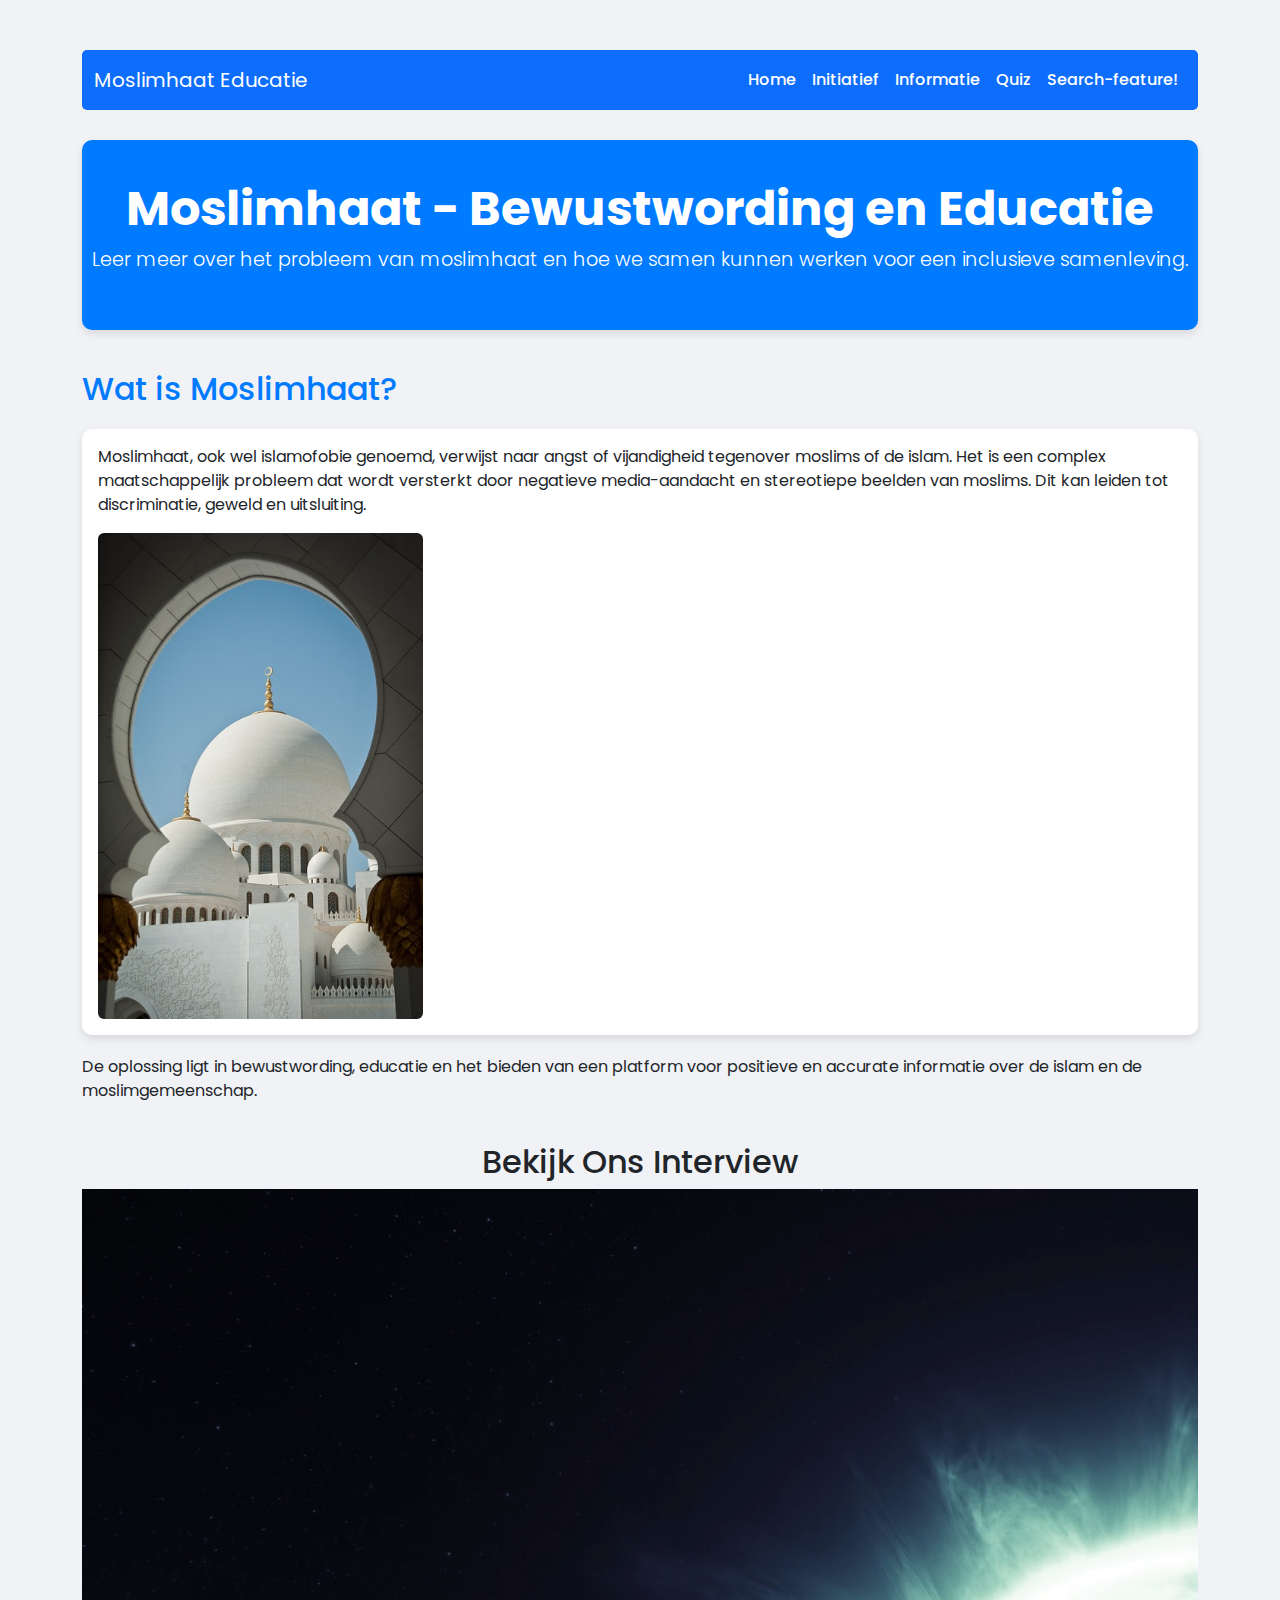
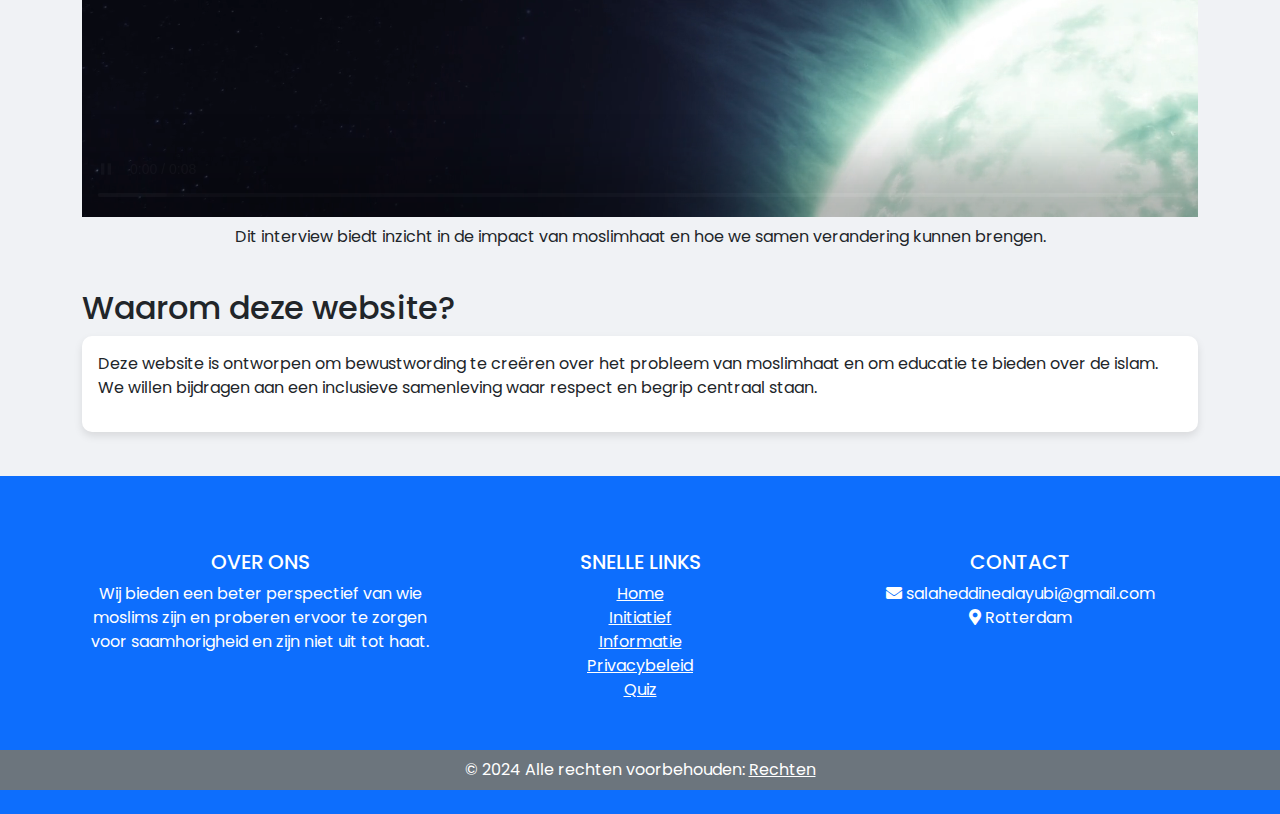
<file: index.html>
<!DOCTYPE html>
<html lang="en">

<head>
    <meta charset="UTF-8">
    <meta name="viewport" content="width=device-width, initial-scale=1.0">
    <title>Moslimhaat - Bewustwording en Educatie</title>

    <!-- Bootstrap 5 CSS -->
    <link href="https://cdn.jsdelivr.net/npm/bootstrap@5.3.0-alpha1/dist/css/bootstrap.min.css" rel="stylesheet">

    <!-- Font Awesome for social media icons -->
    <link href="https://cdnjs.cloudflare.com/ajax/libs/font-awesome/5.15.3/css/all.min.css" rel="stylesheet">

    <!-- Google Fonts -->
    <link href="https://fonts.googleapis.com/css2?family=Poppins:wght@300;400;600&display=swap" rel="stylesheet">

    <!-- Custom CSS -->
    <link rel="stylesheet" href="style.css">
</head>

<body>

    <!-- Navigation Bar -->
    <header class="container">
        <nav class="nav-bar navbar navbar-expand-lg navbar-dark bg-primary">
            <div class="container-fluid">
                <a class="navbar-brand" href="#">Moslimhaat Educatie</a>
                <button class="navbar-toggler" type="button" data-bs-toggle="collapse" data-bs-target="#navbarNav">
                    <span class="navbar-toggler-icon"></span>
                </button>
                <div class="collapse navbar-collapse" id="navbarNav">
                    <ul class="navbar-nav ms-auto">
                        <li class="nav-item">
                            <a class="nav-link" href="index.html">Home</a>
                        </li>
                        <li class="nav-item">
                            <a class="nav-link" href="initiatief.html">Initiatief</a>
                        </li>
                        <li class="nav-item">
                            <a class="nav-link" href="informatie.html">Informatie</a>
                        </li>
                        <li class="nav-item">
                            <a class="nav-link" href="quiz.html">Quiz</a>
                        </li>
                        <li class="nav-item">
                            <a class="nav-link" href="search.html">Search-feature!</a>
                        </li>
                    </ul>
                </div>
            </div>
        </nav>
    </header>

    <div class="container mt-4 col-12">
        <!-- Header Section -->
        <div class="header-section text-center mb-4">
            <h1 class="fw-bold">Moslimhaat - Bewustwording en Educatie</h1>
            <p class="lead">Leer meer over het probleem van moslimhaat en hoe we samen kunnen werken voor een inclusieve
                samenleving.</p>
        </div>

        <!-- Informative Section -->
        <div class="row info-section mb-4" id="information">
            <div class="col-md-12">
                <h2>Wat is Moslimhaat?</h2>
                <div class="card info-card">
                    <div class="card-body">
                        <p>Moslimhaat, ook wel islamofobie genoemd, verwijst naar angst of vijandigheid tegenover
                            moslims of de islam. Het is een complex maatschappelijk probleem dat wordt versterkt door
                            negatieve media-aandacht en stereotiepe beelden van moslims. Dit kan leiden tot
                            discriminatie, geweld en uitsluiting.</p>
                        <img src="./images/imageOne.jpg" class="img-fluid rounded mt-3" alt="Educatie over moslimhaat">
                    </div>
                </div>
                <p class="mt-3">De oplossing ligt in bewustwording, educatie en het bieden van een platform voor
                    positieve en accurate informatie over de islam en de moslimgemeenschap.</p>
            </div>
        </div>

        <!-- Video Section -->
        <div class="row mb-4">
            <div class="col-md-12 text-center">
                <h2>Bekijk Ons Interview</h2>
                <div class="ratio ratio-16x9">
                    <iframe src="./videos/videopitch.mp4" frameborder="0" allowfullscreen></iframe>
                </div>
                <p class="mt-2">Dit interview biedt inzicht in de impact van moslimhaat en hoe we samen verandering
                    kunnen brengen.</p>
            </div>
        </div>

        <!-- Initiative Section -->
        <div class="row mb-4" id="initiative">
            <div class="col-md-12">
                <h2>Waarom deze website?</h2>
                <div class="card info-card">
                    <div class="card-body">
                        <p>Deze website is ontworpen om bewustwording te creëren over het probleem van moslimhaat en om
                            educatie te bieden over de islam. We willen bijdragen aan een inclusieve samenleving waar
                            respect en begrip centraal staan.</p>
                    </div>
                </div>
            </div>
        </div>
    </div>

    <!-- Footer -->
    <footer class="bg-primary text-white text-center py-4">
        <div class="container">
            <div class="row">
                <!-- Over Ons -->
                <div class="col-lg-4 mb-3">
                    <h5 class="text-uppercase">Over Ons</h5>
                    <p>Wij bieden een beter perspectief van wie moslims zijn en proberen ervoor te zorgen voor
                        saamhorigheid en zijn niet uit tot haat.</p>
                </div>

                <!-- Snelle Links -->
                <div class="col-lg-4 mb-3">
                    <h5 class="text-uppercase">Snelle Links</h5>
                    <ul class="list-unstyled">
                        <li><a href="index.html" class="text-white">Home</a></li>
                        <li><a href="initiatief.html" class="text-white">Initiatief</a></li>
                        <li><a href="informatie.html" class="text-white">Informatie</a></li>
                        <li><a href="privacy.html" class="text-white">Privacybeleid</a></li>
                        <li><a href="quiz.html" class="text-white">Quiz</a></li>
                    </ul>
                </div>

                <!-- Contact -->
                <div class="col-lg-4">
                    <h5 class="text-uppercase">Contact</h5>
                    <p>
                        <i class="fas fa-envelope"></i> salaheddinealayubi@gmail.com<br>
                        <i class="fas fa-map-marker-alt"></i> Rotterdam
                    </p>
                </div>
            </div>
        </div>
        <div class="bg-secondary py-2 mt-3">
            <p class="mb-0">&copy; 2024 Alle rechten voorbehouden: <a class="text-white" href="rechten.html">Rechten</a>
            </p>
        </div>
    </footer>

    <!-- Bootstrap 5 JS -->
    <script src="https://cdn.jsdelivr.net/npm/bootstrap@5.3.0-alpha1/dist/js/bootstrap.bundle.min.js"></script>

</body>

</html>
</file>
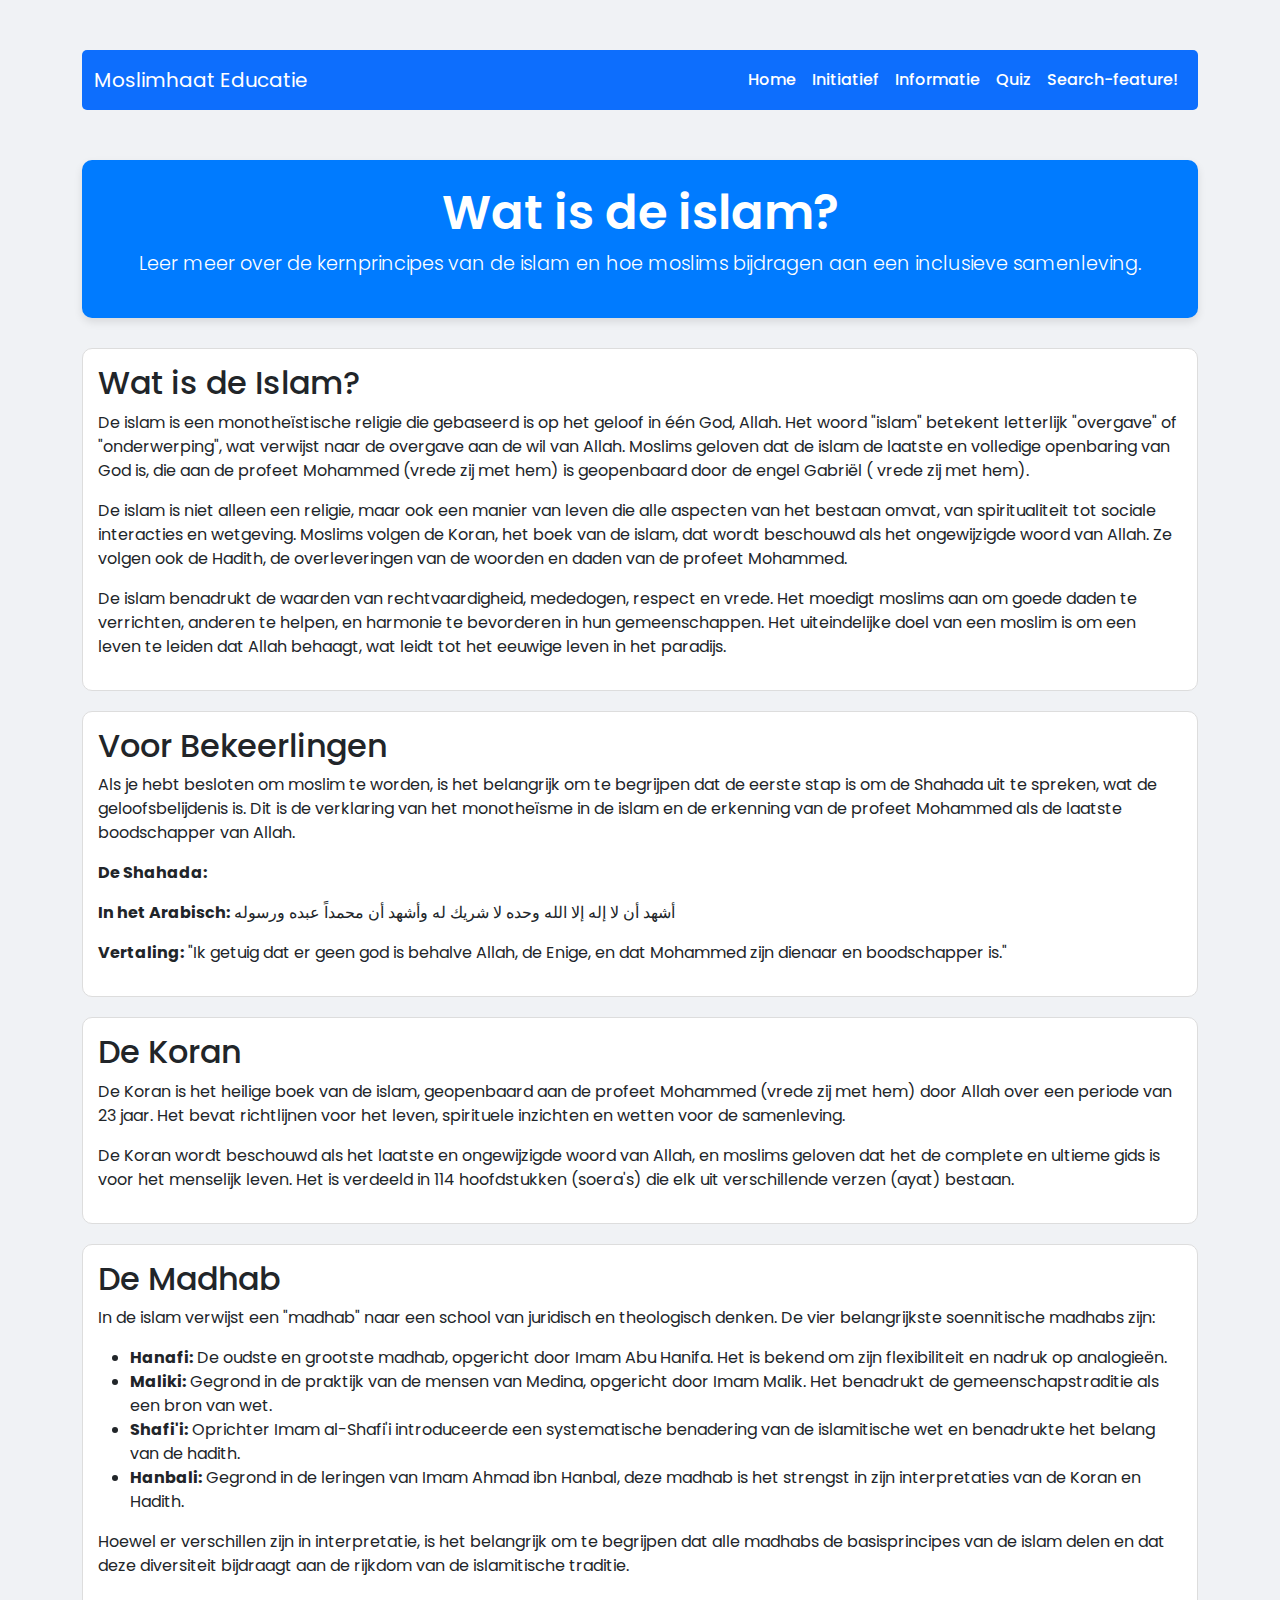
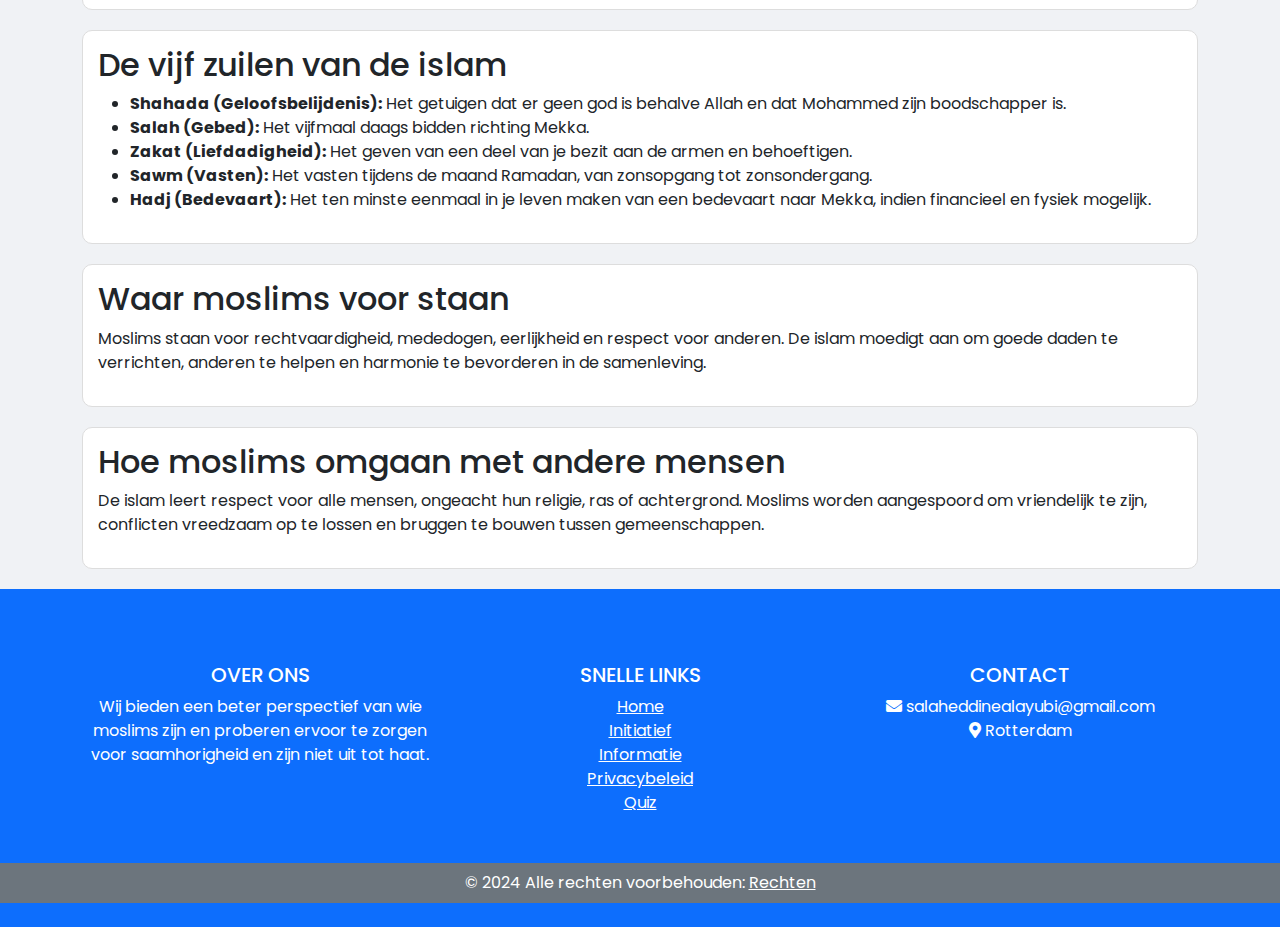
<file: informatie.html>
<!DOCTYPE html>
<html lang="en">

<head>
    <meta charset="UTF-8">
    <meta name="viewport" content="width=device-width, initial-scale=1.0">
    <title>Moslimhaat - Bewustwording en Educatie</title>

    <!-- Bootstrap 5 CSS -->
    <link href="https://cdn.jsdelivr.net/npm/bootstrap@5.3.0-alpha1/dist/css/bootstrap.min.css" rel="stylesheet">

    <!-- Font Awesome for social media icons -->
    <link href="https://cdnjs.cloudflare.com/ajax/libs/font-awesome/5.15.3/css/all.min.css" rel="stylesheet">

    <!-- Google Fonts -->
    <link href="https://fonts.googleapis.com/css2?family=Poppins:wght@300;400;600&display=swap" rel="stylesheet">

    <link rel="stylesheet" href="style.css">
    <style>
        body {
            font-family: 'Poppins', sans-serif;
        }

        .header-section12 {
            background-color: #f8f9fa;
            padding: 30px;
            border-radius: 10px;
            margin-bottom: 20px;
        }
    </style>
</head>

<body>

    <!-- Navigation Bar -->
    <header class="container">
        <nav class="nav-bar navbar navbar-expand-lg navbar-dark bg-primary">
            <div class="container-fluid">
                <a class="navbar-brand" href="#">Moslimhaat Educatie</a>
                <button class="navbar-toggler" type="button" data-bs-toggle="collapse" data-bs-target="#navbarNav">
                    <span class="navbar-toggler-icon"></span>
                </button>
                <div class="collapse navbar-collapse" id="navbarNav">
                    <ul class="navbar-nav ms-auto">
                        <li class="nav-item">
                            <a class="nav-link" href="index.html">Home</a>
                        </li>
                        <li class="nav-item">
                            <a class="nav-link" href="initiatief.html">Initiatief</a>
                        </li>
                        <li class="nav-item">
                            <a class="nav-link" href="informatie.html">Informatie</a>
                        </li>
                        <li class="nav-item">
                            <a class="nav-link" href="quiz.html">Quiz</a>
                        </li>
                        <li class="nav-item">
                            <a class="nav-link" href="search.html">Search-feature!</a>
                        </li>
                    </ul>
                </div>
            </div>
        </nav>
    </header>



    <!-- Content Section -->
    <div class="container col-12">
        <div class="header-section text-center p-4">
            <h1>Wat is de islam?</h1>
            <p>Leer meer over de kernprincipes van de islam en hoe moslims bijdragen aan een inclusieve samenleving.</p>
        </div>

        <!-- Wat is de Islam? -->
        <div class="info0-card">
            <h2>Wat is de Islam?</h2>
            <p>De islam is een monotheïstische religie die gebaseerd is op het geloof in één God, Allah. Het woord
                "islam" betekent letterlijk "overgave" of "onderwerping", wat verwijst naar de overgave aan de wil van
                Allah. Moslims geloven dat de islam de laatste en volledige openbaring van God is, die aan de profeet
                Mohammed (vrede zij met hem) is geopenbaard door de engel Gabriël ( vrede zij met hem).</p>
            <p>De islam is niet alleen een religie, maar ook een manier van leven die alle aspecten van het bestaan
                omvat, van spiritualiteit tot sociale interacties en wetgeving. Moslims volgen de Koran, het boek van de
                islam, dat wordt beschouwd als het ongewijzigde woord van Allah. Ze volgen ook de Hadith, de
                overleveringen van de woorden en daden van de profeet Mohammed.</p>
            <p>De islam benadrukt de waarden van rechtvaardigheid, mededogen, respect en vrede. Het moedigt moslims aan
                om goede daden te verrichten, anderen te helpen, en harmonie te bevorderen in hun gemeenschappen. Het
                uiteindelijke doel van een moslim is om een leven te leiden dat Allah behaagt, wat leidt tot het eeuwige
                leven in het paradijs.</p>
        </div>


        <!-- Bekeerling Sectie -->
        <div class="info0-card">
            <h2>Voor Bekeerlingen</h2>
            <p>Als je hebt besloten om moslim te worden, is het belangrijk om te begrijpen dat de eerste stap is om de
                Shahada uit te spreken, wat de geloofsbelijdenis is. Dit is de verklaring van het monotheïsme in de
                islam en de erkenning van de profeet Mohammed als de laatste boodschapper van Allah.</p>
            <p><strong>De Shahada:</strong></p>
            <p><strong>In het Arabisch:</strong> أشهد أن لا إله إلا الله وحده لا شريك له وأشهد أن محمداً عبده ورسوله</p>
            <p><strong>Vertaling:</strong> "Ik getuig dat er geen god is behalve Allah, de Enige, en dat Mohammed zijn
                dienaar en boodschapper is."</p>
        </div>

        <!-- De Koran Uitleg -->
        <div class="info0-card">
            <h2>De Koran</h2>
            <p>De Koran is het heilige boek van de islam, geopenbaard aan de profeet Mohammed (vrede zij met hem) door
                Allah over een periode van 23 jaar. Het bevat richtlijnen voor het leven, spirituele inzichten en wetten
                voor de samenleving.</p>
            <p>De Koran wordt beschouwd als het laatste en ongewijzigde woord van Allah, en moslims geloven dat het de
                complete en ultieme gids is voor het menselijk leven. Het is verdeeld in 114 hoofdstukken (soera's) die
                elk uit verschillende verzen (ayat) bestaan.</p>
        </div>

        <!-- Informatie over de Madhab -->
        <div class="info0-card">
            <h2>De Madhab</h2>
            <p>In de islam verwijst een "madhab" naar een school van juridisch en theologisch denken. De vier
                belangrijkste soennitische madhabs zijn:</p>
            <ul>
                <li><strong>Hanafi:</strong> De oudste en grootste madhab, opgericht door Imam Abu Hanifa. Het is bekend
                    om zijn flexibiliteit en nadruk op analogieën.</li>
                <li><strong>Maliki:</strong> Gegrond in de praktijk van de mensen van Medina, opgericht door Imam Malik.
                    Het benadrukt de gemeenschapstraditie als een bron van wet.</li>
                <li><strong>Shafi'i:</strong> Oprichter Imam al-Shafi'i introduceerde een systematische benadering van
                    de islamitische wet en benadrukte het belang van de hadith.</li>
                <li><strong>Hanbali:</strong> Gegrond in de leringen van Imam Ahmad ibn Hanbal, deze madhab is het
                    strengst in zijn interpretaties van de Koran en Hadith.</li>
            </ul>
            <p>Hoewel er verschillen zijn in interpretatie, is het belangrijk om te begrijpen dat alle madhabs de
                basisprincipes van de islam delen en dat deze diversiteit bijdraagt aan de rijkdom van de islamitische
                traditie.</p>
        </div>

        <!-- Basis van de islam -->
        <div class="info0-card">
            <h2>De vijf zuilen van de islam</h2>
            <ul>
                <li><strong>Shahada (Geloofsbelijdenis):</strong> Het getuigen dat er geen god is behalve Allah en dat
                    Mohammed zijn boodschapper is.</li>
                <li><strong>Salah (Gebed):</strong> Het vijfmaal daags bidden richting Mekka.</li>
                <li><strong>Zakat (Liefdadigheid):</strong> Het geven van een deel van je bezit aan de armen en
                    behoeftigen.</li>
                <li><strong>Sawm (Vasten):</strong> Het vasten tijdens de maand Ramadan, van zonsopgang tot
                    zonsondergang.</li>
                <li><strong>Hadj (Bedevaart):</strong> Het ten minste eenmaal in je leven maken van een bedevaart naar
                    Mekka, indien financieel en fysiek mogelijk.</li>
            </ul>
        </div>

        <!-- Waarden van moslims -->
        <div class="info0-card">
            <h2>Waar moslims voor staan</h2>
            <p>Moslims staan voor rechtvaardigheid, mededogen, eerlijkheid en respect voor anderen. De islam moedigt aan
                om goede daden te verrichten, anderen te helpen en harmonie te bevorderen in de samenleving.</p>
        </div>

        <!-- Omgang met anderen -->
        <div class="info0-card">
            <h2>Hoe moslims omgaan met andere mensen</h2>
            <p>De islam leert respect voor alle mensen, ongeacht hun religie, ras of achtergrond. Moslims worden
                aangespoord om vriendelijk te zijn, conflicten vreedzaam op te lossen en bruggen te bouwen tussen
                gemeenschappen.</p>
        </div>
    </div>


    <!-- Footer -->
    <footer class="bg-primary text-white text-center py-4">
        <div class="container">
            <div class="row">
                <!-- Over Ons -->
                <div class="col-lg-4 mb-3">
                    <h5 class="text-uppercase">Over Ons</h5>
                    <p>Wij bieden een beter perspectief van wie moslims zijn en proberen ervoor te zorgen voor
                        saamhorigheid en zijn niet uit tot haat.</p>
                </div>

                <!-- Snelle Links -->
                <div class="col-lg-4 mb-3">
                    <h5 class="text-uppercase">Snelle Links</h5>
                    <ul class="list-unstyled">
                        <li><a href="index.html" class="text-white">Home</a></li>
                        <li><a href="initiatief.html" class="text-white">Initiatief</a></li>
                        <li><a href="informatie.html" class="text-white">Informatie</a></li>
                        <li><a href="privacy.html" class="text-white">Privacybeleid</a></li>
                        <li><a href="quiz.html" class="text-white">Quiz</a></li>
                    </ul>
                </div>

                <!-- Contact -->
                <div class="col-lg-4">
                    <h5 class="text-uppercase">Contact</h5>
                    <p>
                        <i class="fas fa-envelope"></i> salaheddinealayubi@gmail.com<br>
                        <i class="fas fa-map-marker-alt"></i> Rotterdam
                    </p>
                </div>
            </div>
        </div>
        <div class="bg-secondary py-2 mt-3">
            <p class="mb-0">&copy; 2024 Alle rechten voorbehouden: <a class="text-white" href="rechten.html">Rechten</a>
            </p>
        </div>
    </footer>

    <script src="https://cdn.jsdelivr.net/npm/bootstrap@5.3.0-alpha1/dist/js/bootstrap.bundle.min.js"></script>
</body>

</html>
</file>
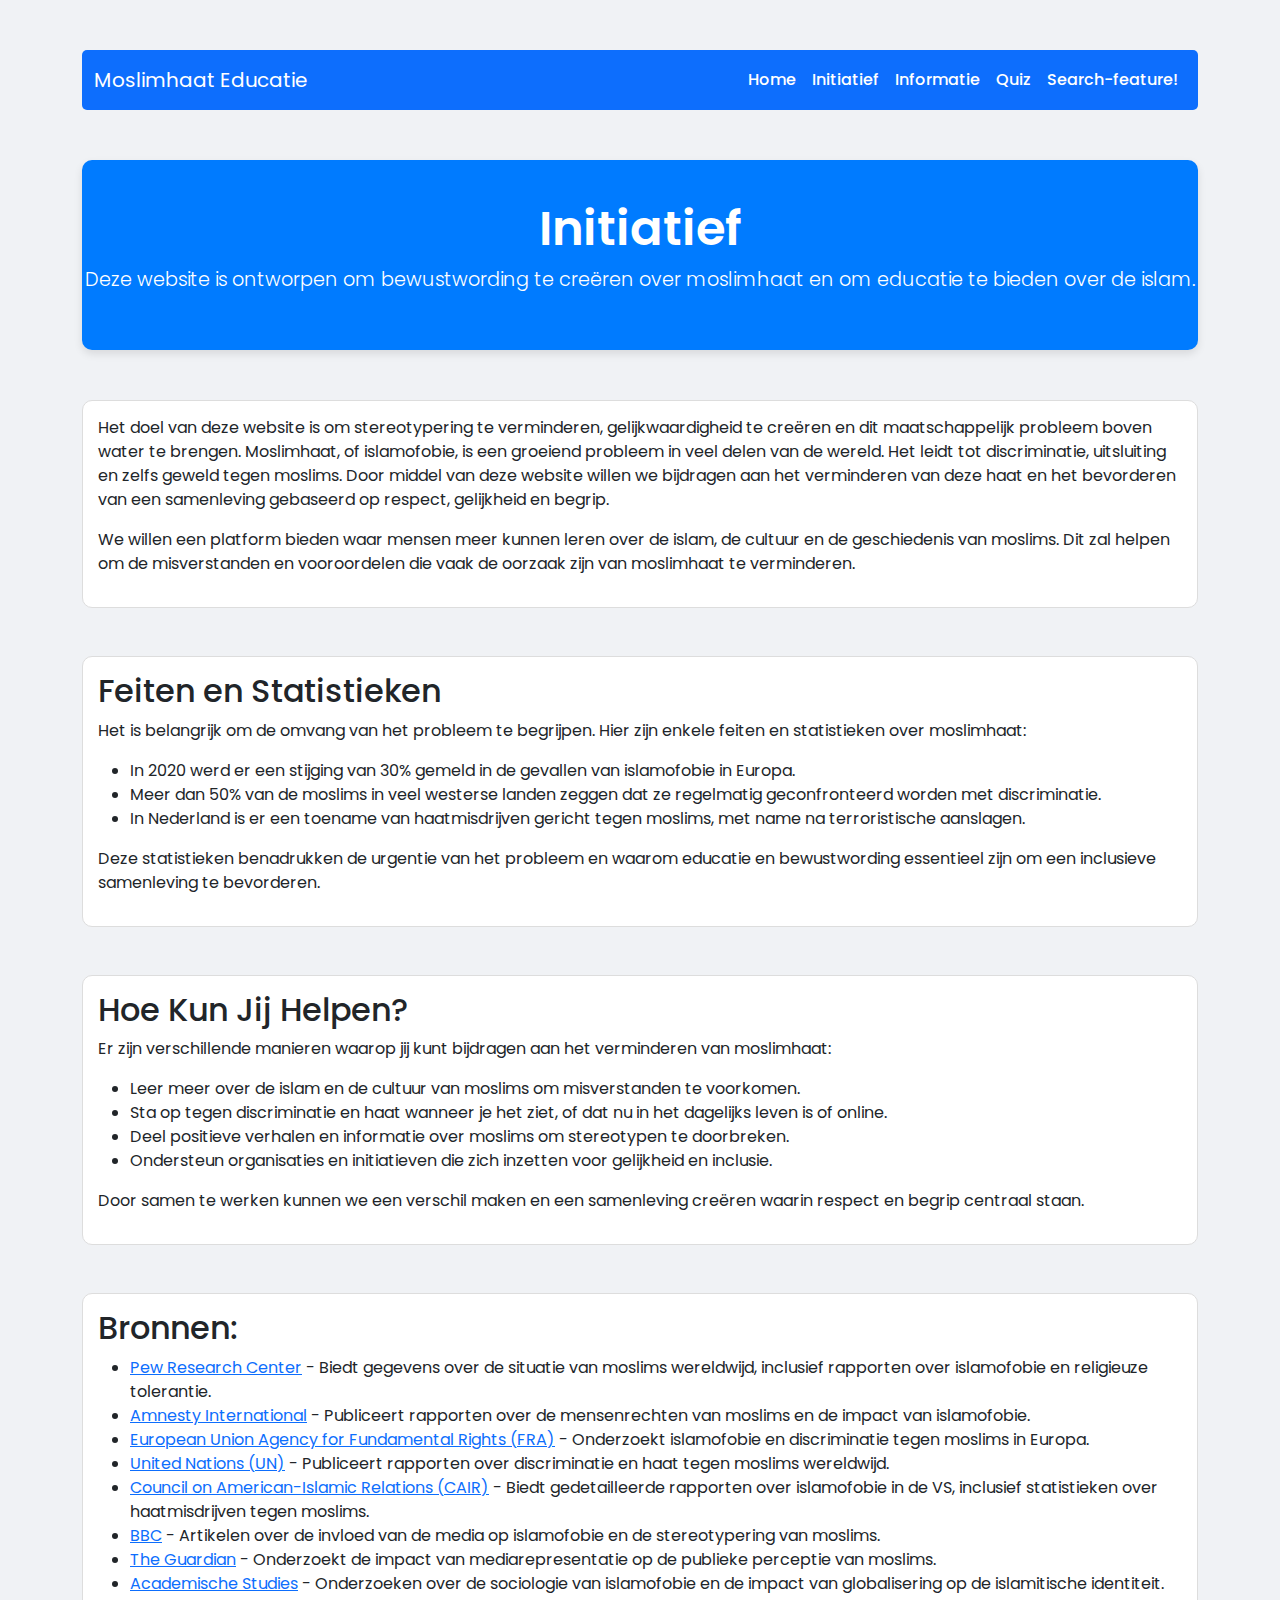
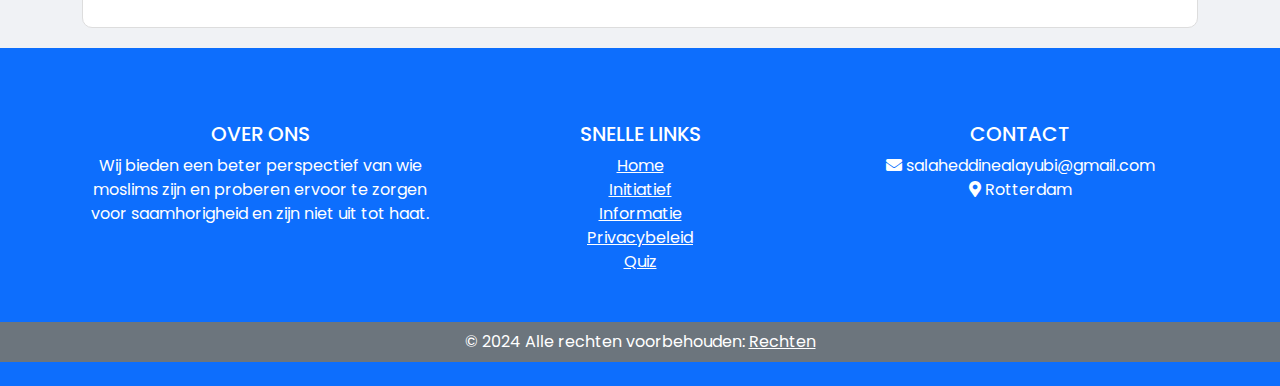
<file: initiatief.html>
<!DOCTYPE html>
<html lang="en">

<head>
    <meta charset="UTF-8">
    <meta name="viewport" content="width=device-width, initial-scale=1.0">
    <title>Moslimhaat - Bewustwording en Educatie</title>

    <!-- Bootstrap 5 CSS -->
    <link href="https://cdn.jsdelivr.net/npm/bootstrap@5.3.0-alpha1/dist/css/bootstrap.min.css" rel="stylesheet">

    <!-- Font Awesome for social media icons -->
    <link href="https://cdnjs.cloudflare.com/ajax/libs/font-awesome/5.15.3/css/all.min.css" rel="stylesheet">

    <!-- Google Fonts -->
    <link href="https://fonts.googleapis.com/css2?family=Poppins:wght@300;400;600&display=swap" rel="stylesheet">

    <link rel="stylesheet" href="style.css">
    <!-- Custom CSS -->
</head>

<body>
    <!-- Navigation Bar -->
    <header class="container">
        <nav class="nav-bar navbar navbar-expand-lg navbar-dark bg-primary">
            <div class="container-fluid">
                <a class="navbar-brand" href="#">Moslimhaat Educatie</a>
                <button class="navbar-toggler" type="button" data-bs-toggle="collapse" data-bs-target="#navbarNav">
                    <span class="navbar-toggler-icon"></span>
                </button>
                <div class="collapse navbar-collapse" id="navbarNav">
                    <ul class="navbar-nav ms-auto">
                        <li class="nav-item">
                            <a class="nav-link" href="index.html">Home</a>
                        </li>
                        <li class="nav-item">
                            <a class="nav-link" href="initiatief.html">Initiatief</a>
                        </li>
                        <li class="nav-item">
                            <a class="nav-link" href="informatie.html">Informatie</a>
                        </li>
                        <li class="nav-item">
                            <a class="nav-link" href="quiz.html">Quiz</a>
                        </li>
                        <li class="nav-item">
                            <a class="nav-link" href="search.html">Search-feature!</a>
                        </li>
                    </ul>
                </div>
            </div>
        </nav>
    </header>

    <!-- Main Content Section -->
    <div class="container col-12">
        <div class="header-section text-center">
            <h1>Initiatief</h1>
            <p>Deze website is ontworpen om bewustwording te creëren over moslimhaat en om educatie te bieden over de
                islam.</p>
        </div>

        <div class="container info0-card">
            <p>Het doel van deze website is om stereotypering te verminderen, gelijkwaardigheid te creëren en dit
                maatschappelijk probleem boven water te brengen. Moslimhaat, of islamofobie, is een groeiend probleem in
                veel delen van de wereld. Het leidt tot discriminatie, uitsluiting en zelfs geweld tegen moslims. Door
                middel van deze website willen we bijdragen aan het verminderen van deze haat en het bevorderen van een
                samenleving gebaseerd op respect, gelijkheid en begrip.</p>
            <p>We willen een platform bieden waar mensen meer kunnen leren over de islam, de cultuur en de geschiedenis
                van moslims. Dit zal helpen om de misverstanden en vooroordelen die vaak de oorzaak zijn van moslimhaat
                te verminderen.</p>
        </div>

        <!-- Key Statistics Section -->
        <div class="container mt-5 info0-card">
            <h2>Feiten en Statistieken</h2>
            <p>Het is belangrijk om de omvang van het probleem te begrijpen. Hier zijn enkele feiten en statistieken
                over moslimhaat:</p>
            <ul>
                <li>In 2020 werd er een stijging van 30% gemeld in de gevallen van islamofobie in Europa.</li>
                <li>Meer dan 50% van de moslims in veel westerse landen zeggen dat ze regelmatig geconfronteerd worden
                    met discriminatie.</li>
                <li>In Nederland is er een toename van haatmisdrijven gericht tegen moslims, met name na terroristische
                    aanslagen.</li>
            </ul>
            <p>Deze statistieken benadrukken de urgentie van het probleem en waarom educatie en bewustwording essentieel
                zijn om een inclusieve samenleving te bevorderen.</p>
        </div>

        <!-- Call to Action Section -->
        <div class="container mt-5 info0-card">
            <h2>Hoe Kun Jij Helpen?</h2>
            <p>Er zijn verschillende manieren waarop jij kunt bijdragen aan het verminderen van moslimhaat:</p>
            <ul>
                <li>Leer meer over de islam en de cultuur van moslims om misverstanden te voorkomen.</li>
                <li>Sta op tegen discriminatie en haat wanneer je het ziet, of dat nu in het dagelijks leven is of
                    online.</li>
                <li>Deel positieve verhalen en informatie over moslims om stereotypen te doorbreken.</li>
                <li>Ondersteun organisaties en initiatieven die zich inzetten voor gelijkheid en inclusie.</li>
            </ul>
            <p>Door samen te werken kunnen we een verschil maken en een samenleving creëren waarin respect en begrip
                centraal staan.</p>
        </div>

        <div class="container mt-5 info0-card">
            <h2>Bronnen:</h2>
            <ul>
                <li><a href="https://www.pewresearch.org" target="_blank">Pew Research Center</a> - Biedt gegevens over
                    de
                    situatie van moslims wereldwijd, inclusief rapporten over islamofobie en religieuze tolerantie.</li>
                <li><a href="https://www.amnesty.org" target="_blank">Amnesty International</a> - Publiceert rapporten
                    over
                    de mensenrechten van moslims en de impact van islamofobie.</li>
                <li><a href="https://fra.europa.eu" target="_blank">European Union Agency for Fundamental Rights
                        (FRA)</a> -
                    Onderzoekt islamofobie en discriminatie tegen moslims in Europa.</li>
                <li><a href="https://www.un.org" target="_blank">United Nations (UN)</a> - Publiceert rapporten over
                    discriminatie en haat tegen moslims wereldwijd.</li>
                <li><a href="https://www.cair.com" target="_blank">Council on American-Islamic Relations (CAIR)</a> -
                    Biedt
                    gedetailleerde rapporten over islamofobie in de VS, inclusief statistieken over haatmisdrijven tegen
                    moslims.</li>
                <li><a href="https://www.bbc.com" target="_blank">BBC</a> - Artikelen over de invloed van de media op
                    islamofobie en de stereotypering van moslims.</li>
                <li><a href="https://www.theguardian.com" target="_blank">The Guardian</a> - Onderzoekt de impact van
                    mediarepresentatie op de publieke perceptie van moslims.</li>
                <li><a href="https://www.sociology.org.uk" target="_blank">Academische Studies</a> - Onderzoeken over de
                    sociologie van islamofobie en de impact van globalisering op de islamitische identiteit.</li>
            </ul>
        </div>
    </div>
    <!-- Footer -->
    <footer class="bg-primary text-white text-center py-4">
        <div class="container">
            <div class="row">
                <!-- Over Ons -->
                <div class="col-lg-4 mb-3">
                    <h5 class="text-uppercase">Over Ons</h5>
                    <p>Wij bieden een beter perspectief van wie moslims zijn en proberen ervoor te zorgen voor
                        saamhorigheid en zijn niet uit tot haat.</p>
                </div>

                <!-- Snelle Links -->
                <div class="col-lg-4 mb-3">
                    <h5 class="text-uppercase">Snelle Links</h5>
                    <ul class="list-unstyled">
                        <li><a href="index.html" class="text-white">Home</a></li>
                        <li><a href="initiatief.html" class="text-white">Initiatief</a></li>
                        <li><a href="informatie.html" class="text-white">Informatie</a></li>
                        <li><a href="privacy.html" class="text-white">Privacybeleid</a></li>
                        <li><a href="quiz.html" class="text-white">Quiz</a></li>
                    </ul>
                </div>

                <!-- Contact -->
                <div class="col-lg-4">
                    <h5 class="text-uppercase">Contact</h5>
                    <p>
                        <i class="fas fa-envelope"></i> salaheddinealayubi@gmail.com<br>
                        <i class="fas fa-map-marker-alt"></i> Rotterdam
                    </p>
                </div>
            </div>
        </div>
        <div class="bg-secondary py-2 mt-3">
            <p class="mb-0">&copy; 2024 Alle rechten voorbehouden: <a class="text-white" href="rechten.html">Rechten</a>
            </p>
        </div>
    </footer>
    <script src="https://cdn.jsdelivr.net/npm/bootstrap@5.3.0-alpha1/dist/js/bootstrap.bundle.min.js"></script>
</body>

</html>
</file>
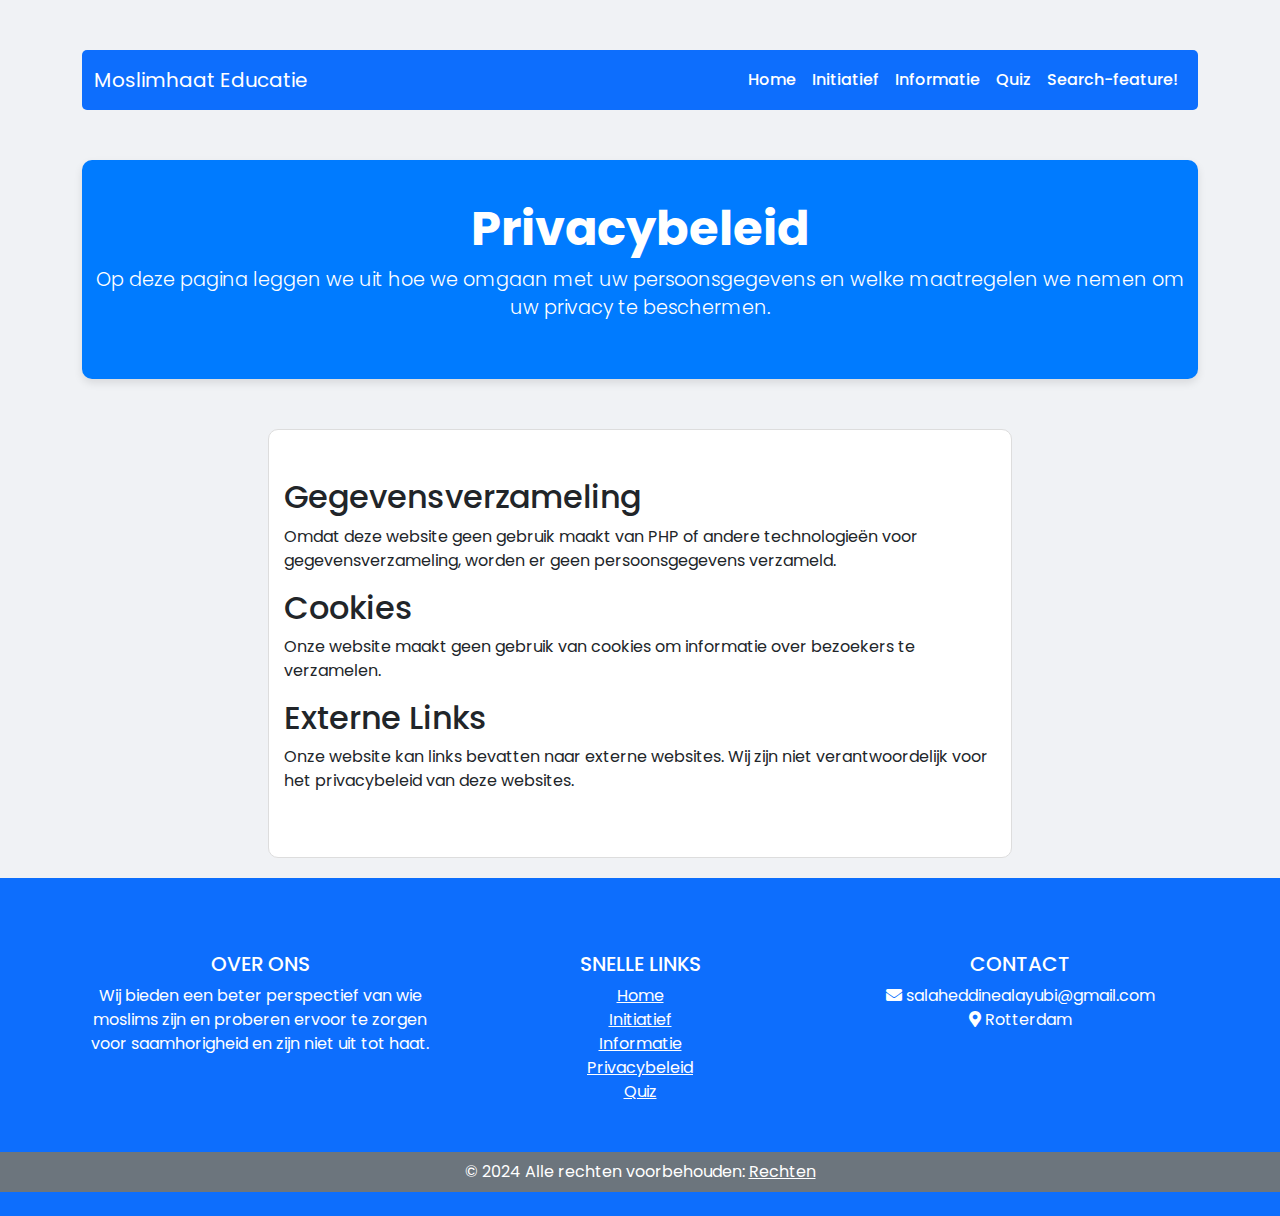
<file: privacy.html>
<!DOCTYPE html>
<html lang="nl">

<head>
    <meta charset="UTF-8">
    <meta name="viewport" content="width=device-width, initial-scale=1.0">
    <title>Privacybeleid</title>

    <!-- Bootstrap 5 CSS -->
    <link href="https://cdn.jsdelivr.net/npm/bootstrap@5.3.0-alpha1/dist/css/bootstrap.min.css" rel="stylesheet">

    <!-- Font Awesome for social media icons -->
    <link href="https://cdnjs.cloudflare.com/ajax/libs/font-awesome/5.15.3/css/all.min.css" rel="stylesheet">

    <!-- Google Fonts -->
    <link href="https://fonts.googleapis.com/css2?family=Poppins:wght@300;400;600&display=swap" rel="stylesheet">

    <!-- Custom CSS -->
    <link rel="stylesheet" href="style.css">
</head>

<body>
    <!-- Navigation Bar -->
    <header class="container">
        <nav class="nav-bar navbar navbar-expand-lg navbar-dark bg-primary">
            <div class="container-fluid">
                <a class="navbar-brand" href="#">Moslimhaat Educatie</a>
                <button class="navbar-toggler" type="button" data-bs-toggle="collapse" data-bs-target="#navbarNav">
                    <span class="navbar-toggler-icon"></span>
                </button>
                <div class="collapse navbar-collapse" id="navbarNav">
                    <ul class="navbar-nav ms-auto">
                        <li class="nav-item">
                            <a class="nav-link" href="index.html">Home</a>
                        </li>
                        <li class="nav-item">
                            <a class="nav-link" href="initiatief.html">Initiatief</a>
                        </li>
                        <li class="nav-item">
                            <a class="nav-link" href="informatie.html">Informatie</a>
                        </li>
                        <li class="nav-item">
                            <a class="nav-link" href="quiz.html">Quiz</a>
                        </li>
                        <li class="nav-item">
                            <a class="nav-link" href="search.html">Search-feature!</a>
                        </li>
                    </ul>
                </div>
            </div>
        </nav>
    </header>
    <div class="container col-12">
        <!-- Header Section -->
        <div class="header-section text-center mb-4">
            <h1 class="fw-bold">Privacybeleid</h1>
            <p class="lead">Op deze pagina leggen we uit hoe we omgaan met uw persoonsgegevens en welke maatregelen we
                nemen
                om uw privacy te beschermen.</p>
        </div>

        <!-- Privacybeleid Content -->
        <div class="container py-5 info0-card col-8">
            <h2>Gegevensverzameling</h2>
            <p>Omdat deze website geen gebruik maakt van PHP of andere technologieën voor gegevensverzameling, worden er
                geen persoonsgegevens verzameld.</p>

            <h2>Cookies</h2>
            <p>Onze website maakt geen gebruik van cookies om informatie over bezoekers te verzamelen.</p>

            <h2>Externe Links</h2>
            <p>Onze website kan links bevatten naar externe websites. Wij zijn niet verantwoordelijk voor het
                privacybeleid
                van deze websites.</p>
        </div>
    </div>
    <!-- Footer -->
    <footer class="bg-primary text-white text-center py-4">
        <div class="container">
            <div class="row">
                <!-- Over Ons -->
                <div class="col-lg-4 mb-3">
                    <h5 class="text-uppercase">Over Ons</h5>
                    <p>Wij bieden een beter perspectief van wie moslims zijn en proberen ervoor te zorgen voor
                        saamhorigheid en zijn niet uit tot haat.</p>
                </div>

                <!-- Snelle Links -->
                <div class="col-lg-4 mb-3">
                    <h5 class="text-uppercase">Snelle Links</h5>
                    <ul class="list-unstyled">
                        <li><a href="index.html" class="text-white">Home</a></li>
                        <li><a href="initiatief.html" class="text-white">Initiatief</a></li>
                        <li><a href="informatie.html" class="text-white">Informatie</a></li>
                        <li><a href="privacy.html" class="text-white">Privacybeleid</a></li>
                        <li><a href="quiz.html" class="text-white">Quiz</a></li>
                    </ul>
                </div>

                <!-- Contact -->
                <div class="col-lg-4">
                    <h5 class="text-uppercase">Contact</h5>
                    <p>
                        <i class="fas fa-envelope"></i> salaheddinealayubi@gmail.com<br>
                        <i class="fas fa-map-marker-alt"></i> Rotterdam
                    </p>
                </div>
            </div>
        </div>
        <div class="bg-secondary py-2 mt-3">
            <p class="mb-0">&copy; 2024 Alle rechten voorbehouden: <a class="text-white" href="rechten.html">Rechten</a>
            </p>
        </div>
    </footer>

    <script src="https://cdn.jsdelivr.net/npm/bootstrap@5.3.0-alpha1/dist/js/bootstrap.bundle.min.js"></script>
</body>

</html>
</file>
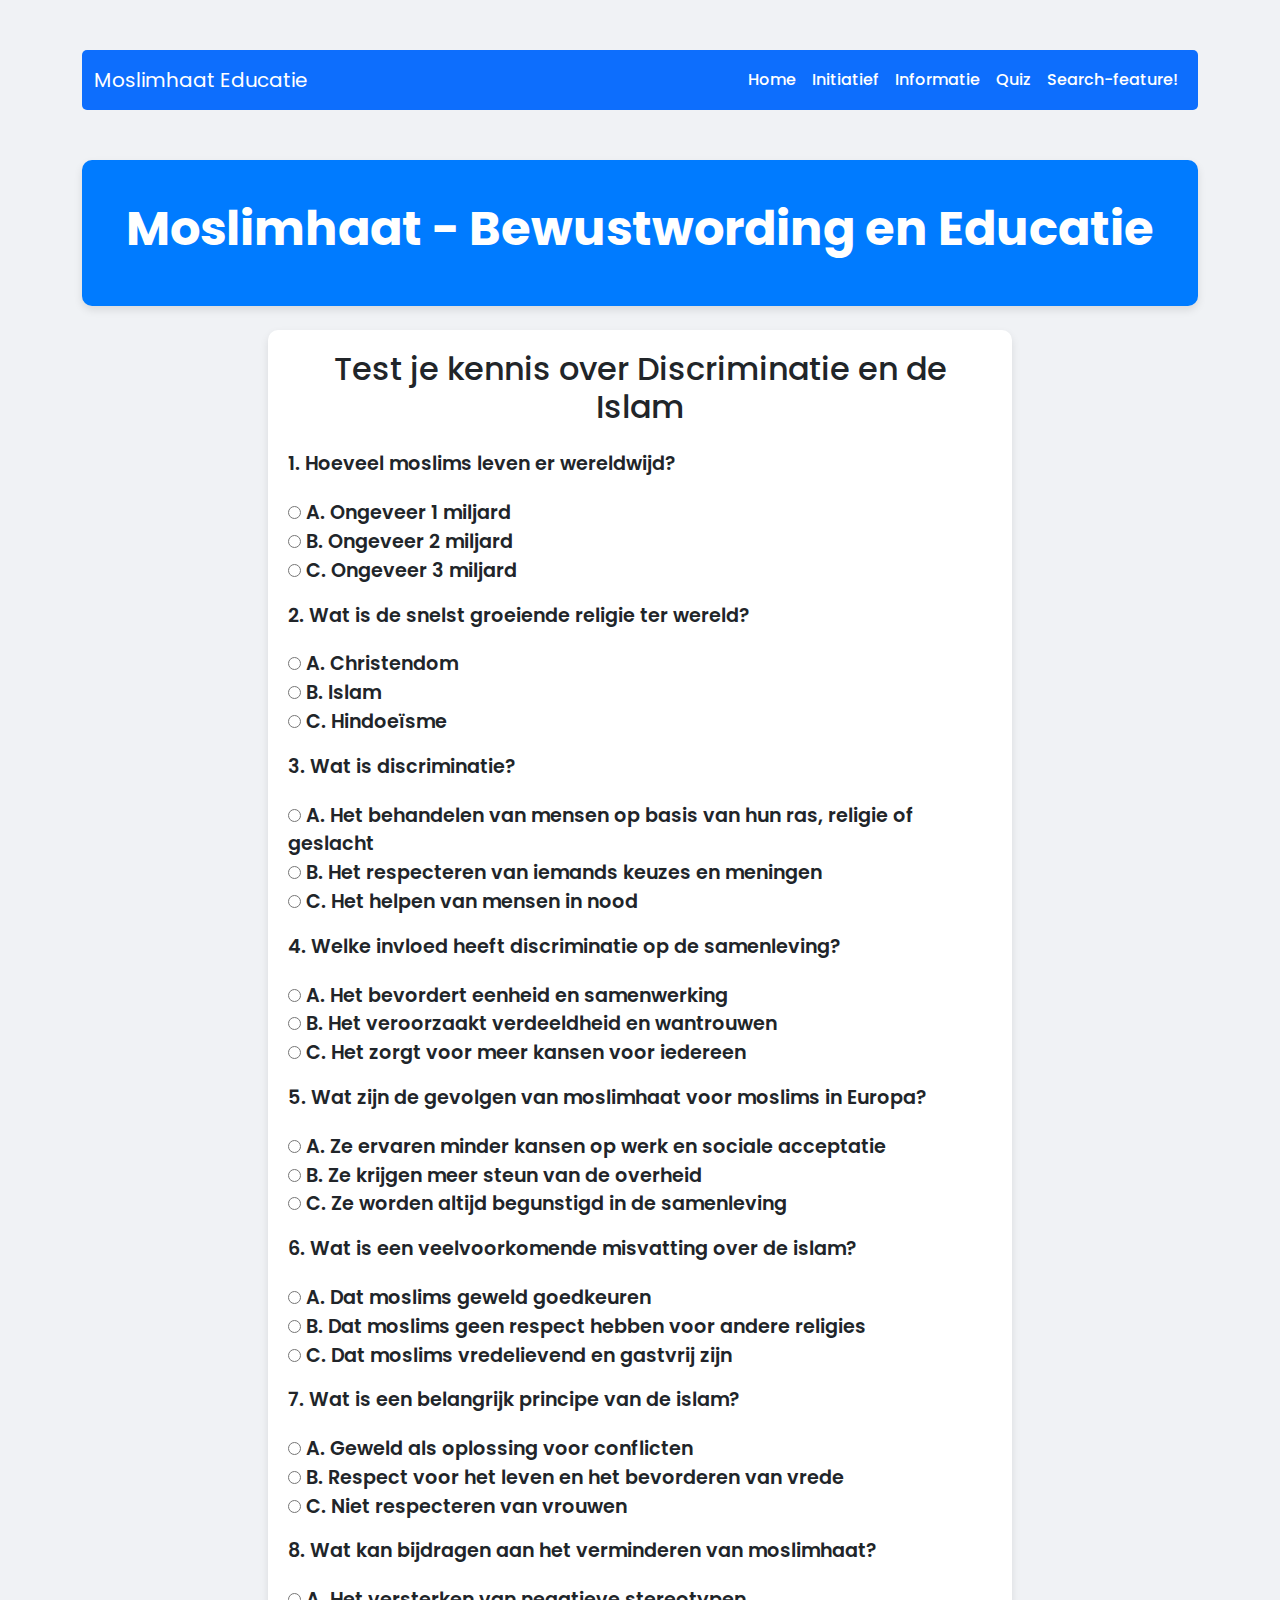
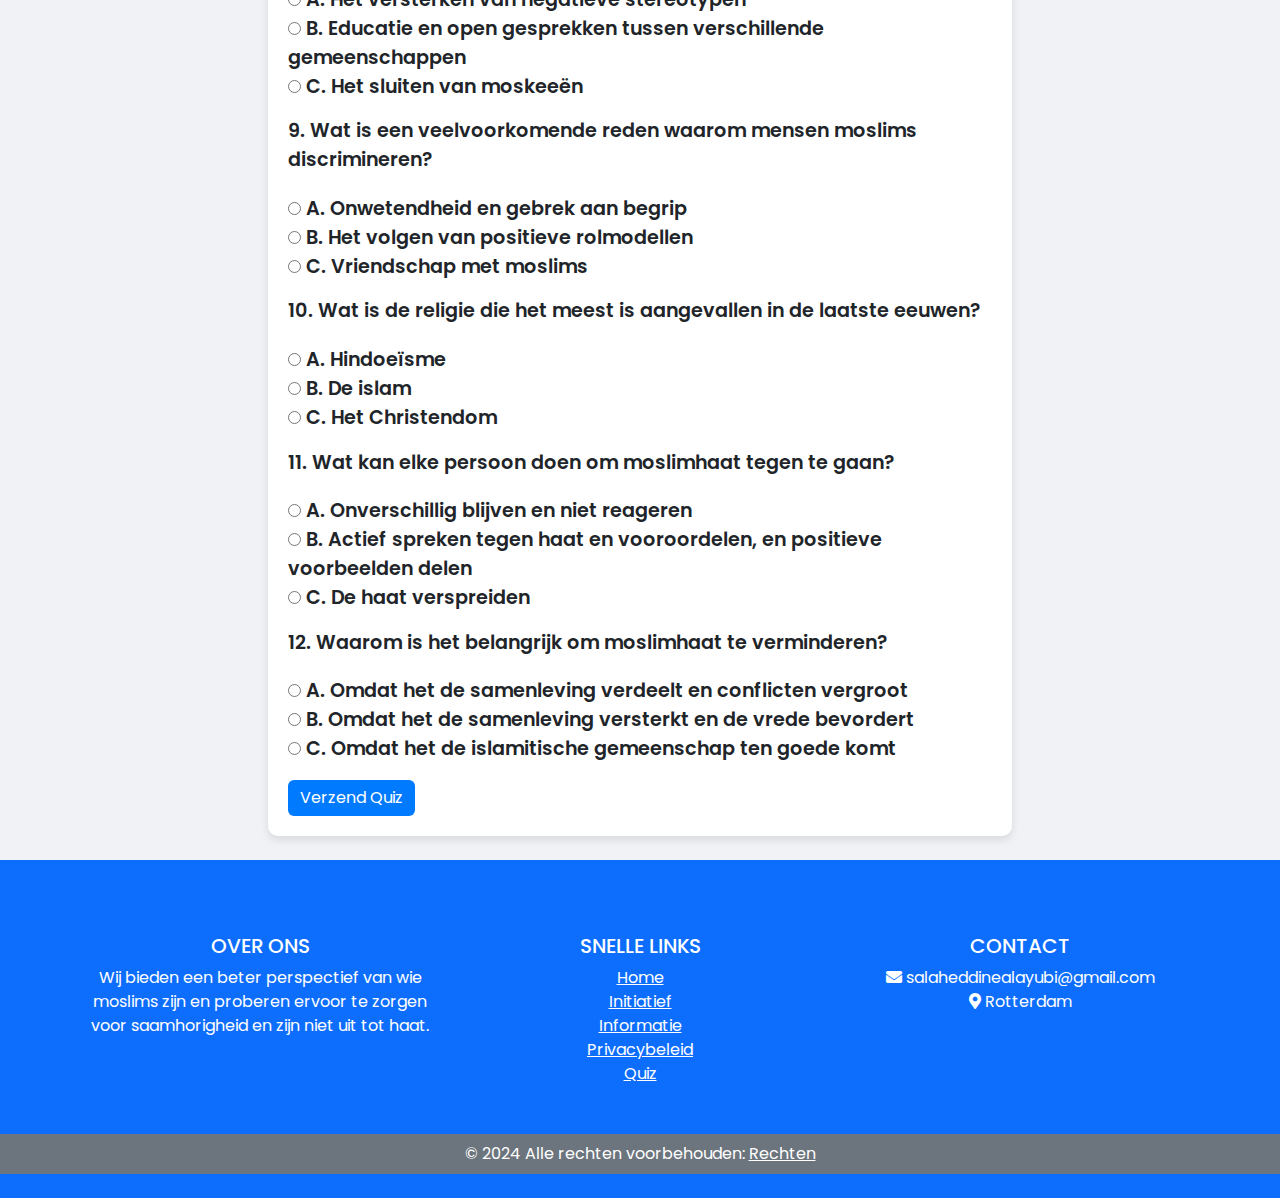
<file: quiz.html>
<!DOCTYPE html>
<html lang="en">

<head>
    <meta charset="UTF-8">
    <meta name="viewport" content="width=device-width, initial-scale=1.0">
    <title>Moslimhaat - Bewustwording en Educatie</title>

    <!-- Bootstrap 5 CSS -->
    <link href="https://cdn.jsdelivr.net/npm/bootstrap@5.3.0-alpha1/dist/css/bootstrap.min.css" rel="stylesheet">

    <!-- Font Awesome for social media icons -->
    <link href="https://cdnjs.cloudflare.com/ajax/libs/font-awesome/5.15.3/css/all.min.css" rel="stylesheet">

    <!-- Google Fonts -->
    <link href="https://fonts.googleapis.com/css2?family=Poppins:wght@300;400;600&display=swap" rel="stylesheet">

    <!-- Custom CSS -->
    <link rel="stylesheet" href="style.css">
</head>

<body>
    <!-- Navigation Bar -->
    <header class="container">
        <nav class="nav-bar navbar navbar-expand-lg navbar-dark bg-primary">
            <div class="container-fluid">
                <a class="navbar-brand" href="#">Moslimhaat Educatie</a>
                <button class="navbar-toggler" type="button" data-bs-toggle="collapse" data-bs-target="#navbarNav">
                    <span class="navbar-toggler-icon"></span>
                </button>
                <div class="collapse navbar-collapse" id="navbarNav">
                    <ul class="navbar-nav ms-auto">
                        <li class="nav-item">
                            <a class="nav-link" href="index.html">Home</a>
                        </li>
                        <li class="nav-item">
                            <a class="nav-link" href="initiatief.html">Initiatief</a>
                        </li>
                        <li class="nav-item">
                            <a class="nav-link" href="informatie.html">Informatie</a>
                        </li>
                        <li class="nav-item">
                            <a class="nav-link" href="quiz.html">Quiz</a>
                        </li>
                        <li class="nav-item">
                            <a class="nav-link" href="search.html">Search-feature!</a>
                        </li>
                    </ul>
                </div>
            </div>
        </nav>
    </header>

    <div class="container col-12">
        <!-- Header Section -->
        <div class="header-section text-center mb-4">
            <h1 class="fw-bold">Moslimhaat - Bewustwording en Educatie</h1>
        </div>

        <div class="container quiz-container mt-4 mb-4 col-8">
            <h2 class="text-center mb-4">Test je kennis over Discriminatie en de Islam</h2>
            <form id="quizForm">
                <div class="question mb-3">
                    <p>1. Hoeveel moslims leven er wereldwijd?</p>
                    <div class="answer-options">
                        <input type="radio" name="q1" value="a"> A. Ongeveer 1 miljard<br>
                        <input type="radio" name="q1" value="b"> B. Ongeveer 2 miljard<br>
                        <input type="radio" name="q1" value="c"> C. Ongeveer 3 miljard<br>
                    </div>
                </div>
                <div class="question mb-3">
                    <p>2. Wat is de snelst groeiende religie ter wereld?</p>
                    <div class="answer-options">
                        <input type="radio" name="q2" value="a"> A. Christendom<br>
                        <input type="radio" name="q2" value="b"> B. Islam<br>
                        <input type="radio" name="q2" value="c"> C. Hindoeïsme<br>
                    </div>
                </div>
                <div class="question mb-3">
                    <p>3. Wat is discriminatie?</p>
                    <div class="answer-options">
                        <input type="radio" name="q3" value="a"> A. Het behandelen van mensen op basis van hun ras,
                        religie of geslacht<br>
                        <input type="radio" name="q3" value="b"> B. Het respecteren van iemands keuzes en meningen<br>
                        <input type="radio" name="q3" value="c"> C. Het helpen van mensen in nood<br>
                    </div>
                </div>
                <div class="question mb-3">
                    <p>4. Welke invloed heeft discriminatie op de samenleving?</p>
                    <div class="answer-options">
                        <input type="radio" name="q4" value="a"> A. Het bevordert eenheid en samenwerking<br>
                        <input type="radio" name="q4" value="b"> B. Het veroorzaakt verdeeldheid en wantrouwen<br>
                        <input type="radio" name="q4" value="c"> C. Het zorgt voor meer kansen voor iedereen<br>
                    </div>
                </div>
                <div class="question mb-3">
                    <p>5. Wat zijn de gevolgen van moslimhaat voor moslims in Europa?</p>
                    <div class="answer-options">
                        <input type="radio" name="q5" value="a"> A. Ze ervaren minder kansen op werk en sociale
                        acceptatie<br>
                        <input type="radio" name="q5" value="b"> B. Ze krijgen meer steun van de overheid<br>
                        <input type="radio" name="q5" value="c"> C. Ze worden altijd begunstigd in de samenleving<br>
                    </div>
                </div>
                <div class="question mb-3">
                    <p>6. Wat is een veelvoorkomende misvatting over de islam?</p>
                    <div class="answer-options">
                        <input type="radio" name="q6" value="a"> A. Dat moslims geweld goedkeuren<br>
                        <input type="radio" name="q6" value="b"> B. Dat moslims geen respect hebben voor andere
                        religies<br>
                        <input type="radio" name="q6" value="c"> C. Dat moslims vredelievend en gastvrij zijn<br>
                    </div>
                </div>
                <div class="question mb-3">
                    <p>7. Wat is een belangrijk principe van de islam?</p>
                    <div class="answer-options">
                        <input type="radio" name="q7" value="a"> A. Geweld als oplossing voor conflicten<br>
                        <input type="radio" name="q7" value="b"> B. Respect voor het leven en het bevorderen van
                        vrede<br>
                        <input type="radio" name="q7" value="c"> C. Niet respecteren van vrouwen<br>
                    </div>
                </div>
                <div class="question mb-3">
                    <p>8. Wat kan bijdragen aan het verminderen van moslimhaat?</p>
                    <div class="answer-options">
                        <input type="radio" name="q8" value="a"> A. Het versterken van negatieve stereotypen<br>
                        <input type="radio" name="q8" value="b"> B. Educatie en open gesprekken tussen verschillende
                        gemeenschappen<br>
                        <input type="radio" name="q8" value="c"> C. Het sluiten van moskeeën<br>
                    </div>
                </div>
                <div class="question mb-3">
                    <p>9. Wat is een veelvoorkomende reden waarom mensen moslims discrimineren?</p>
                    <div class="answer-options">
                        <input type="radio" name="q9" value="a"> A. Onwetendheid en gebrek aan begrip<br>
                        <input type="radio" name="q9" value="b"> B. Het volgen van positieve rolmodellen<br>
                        <input type="radio" name="q9" value="c"> C. Vriendschap met moslims<br>
                    </div>
                </div>
                <div class="question mb-3">
                    <p>10. Wat is de religie die het meest is aangevallen in de laatste eeuwen?</p>
                    <div class="answer-options">
                        <input type="radio" name="q10" value="a"> A. Hindoeïsme<br>
                        <input type="radio" name="q10" value="b"> B. De islam<br>
                        <input type="radio" name="q10" value="c"> C. Het Christendom<br>
                    </div>
                </div>
                <div class="question mb-3">
                    <p>11. Wat kan elke persoon doen om moslimhaat tegen te gaan?</p>
                    <div class="answer-options">
                        <input type="radio" name="q11" value="a"> A. Onverschillig blijven en niet reageren<br>
                        <input type="radio" name="q11" value="b"> B. Actief spreken tegen haat en vooroordelen, en
                        positieve voorbeelden delen<br>
                        <input type="radio" name="q11" value="c"> C. De haat verspreiden<br>
                    </div>
                </div>
                <div class="question mb-3">
                    <p>12. Waarom is het belangrijk om moslimhaat te verminderen?</p>
                    <div class="answer-options">
                        <input type="radio" name="q12" value="a"> A. Omdat het de samenleving verdeelt en conflicten
                        vergroot<br>
                        <input type="radio" name="q12" value="b"> B. Omdat het de samenleving versterkt en de vrede
                        bevordert<br>
                        <input type="radio" name="q12" value="c"> C. Omdat het de islamitische gemeenschap ten goede
                        komt<br>
                    </div>
                </div>
                <button type="button" class="btn btn-primary" onclick="submitQuiz()">Verzend Quiz</button>
            </form>
        </div>
    </div>
    <!-- Footer -->
    <footer class="bg-primary text-white text-center py-4">
        <div class="container">
            <div class="row">
                <!-- Over Ons -->
                <div class="col-lg-4 mb-3">
                    <h5 class="text-uppercase">Over Ons</h5>
                    <p>Wij bieden een beter perspectief van wie moslims zijn en proberen ervoor te zorgen voor
                        saamhorigheid en zijn niet uit tot haat.</p>
                </div>

                <!-- Snelle Links -->
                <div class="col-lg-4 mb-3">
                    <h5 class="text-uppercase">Snelle Links</h5>
                    <ul class="list-unstyled">
                        <li><a href="index.html" class="text-white">Home</a></li>
                        <li><a href="initiatief.html" class="text-white">Initiatief</a></li>
                        <li><a href="informatie.html" class="text-white">Informatie</a></li>
                        <li><a href="privacy.html" class="text-white">Privacybeleid</a></li>
                        <li><a href="quiz.html" class="text-white">Quiz</a></li>
                    </ul>
                </div>

                <!-- Contact -->
                <div class="col-lg-4">
                    <h5 class="text-uppercase">Contact</h5>
                    <p>
                        <i class="fas fa-envelope"></i> salaheddinealayubi@gmail.com<br>
                        <i class="fas fa-map-marker-alt"></i> Rotterdam
                    </p>
                </div>
            </div>
        </div>
        <div class="bg-secondary py-2 mt-3">
            <p class="mb-0">&copy; 2024 Alle rechten voorbehouden: <a class="text-white" href="rechten.html">Rechten</a>
            </p>
        </div>
    </footer>

    <!-- Bootstrap 5 JS -->
    <script src="https://cdn.jsdelivr.net/npm/bootstrap@5.3.0-alpha1/dist/js/bootstrap.bundle.min.js"></script>
    <script src="app.js"></script>

</body>

</html>
</file>
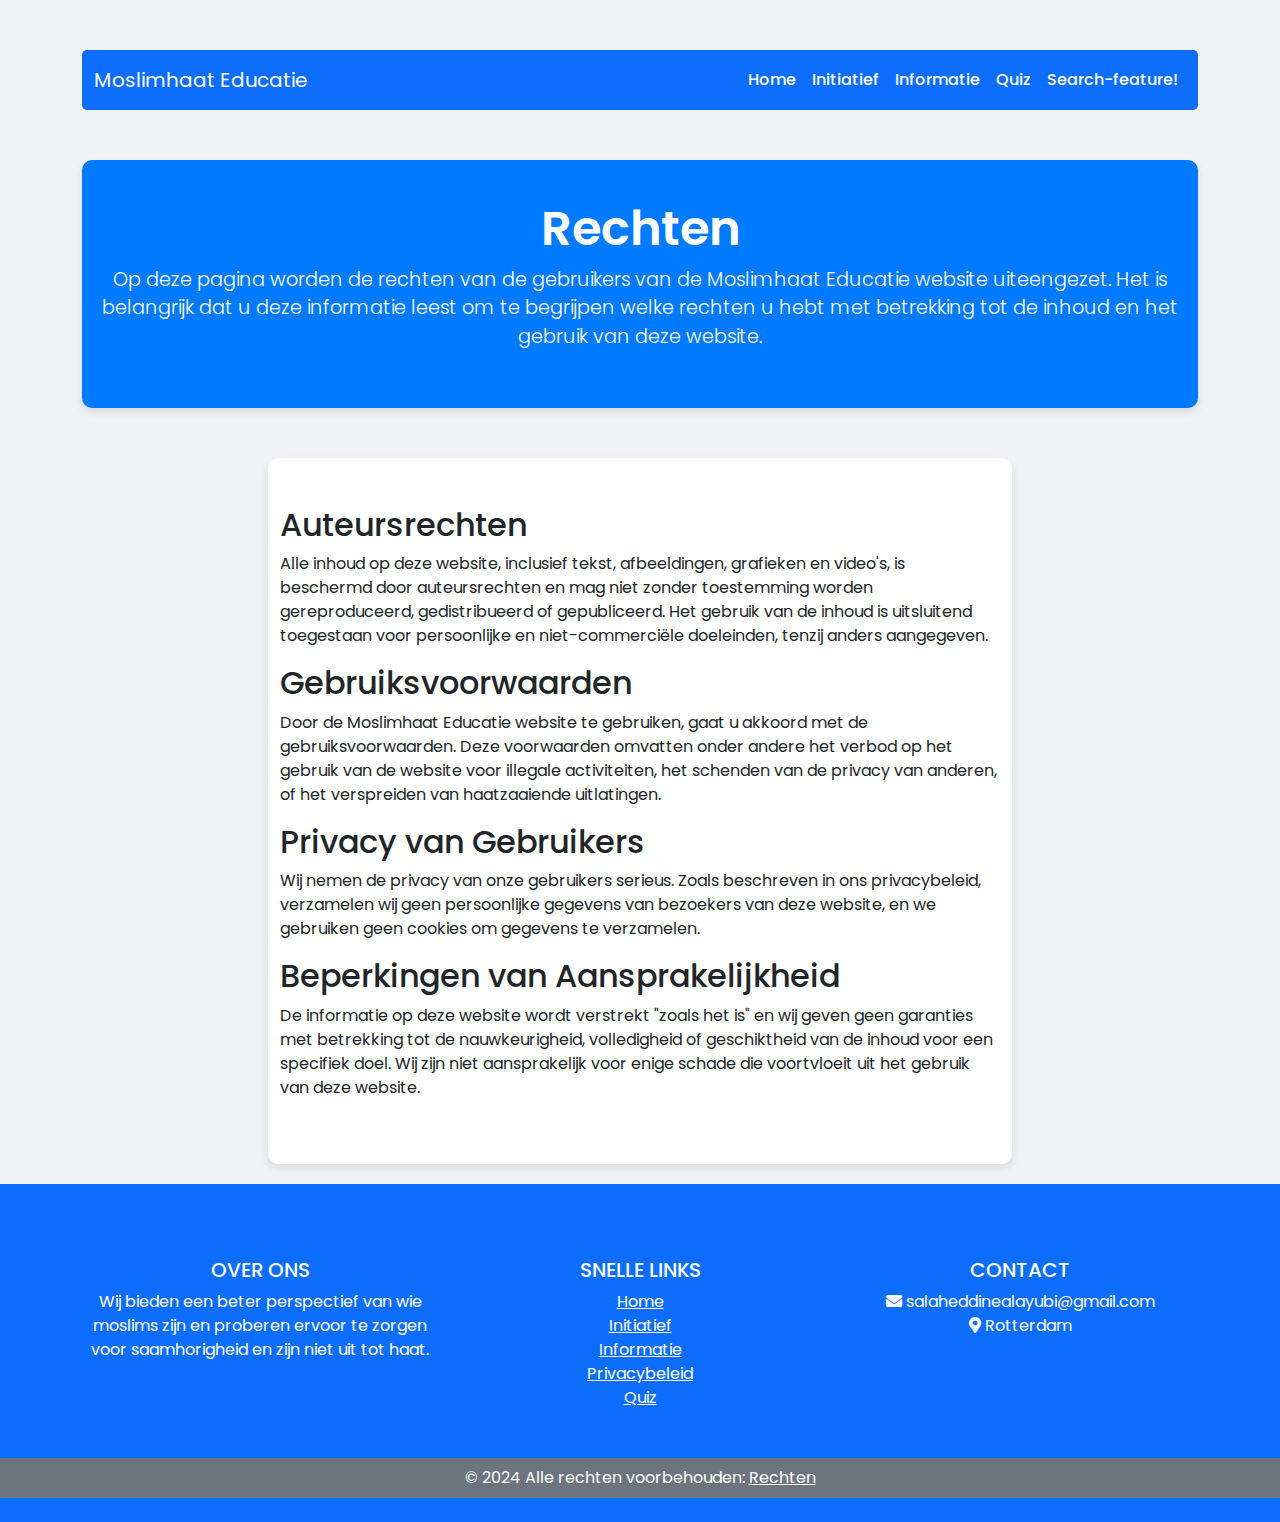
<file: rechten.html>
<!DOCTYPE html>
<html lang="nl">

<head>
    <meta charset="UTF-8">
    <meta name="viewport" content="width=device-width, initial-scale=1.0">
    <title>Rechten</title>

    <!-- Bootstrap 5 CSS -->
    <link href="https://cdn.jsdelivr.net/npm/bootstrap@5.3.0-alpha1/dist/css/bootstrap.min.css" rel="stylesheet">

    <!-- Font Awesome for social media icons -->
    <link href="https://cdnjs.cloudflare.com/ajax/libs/font-awesome/5.15.3/css/all.min.css" rel="stylesheet">

    <!-- Google Fonts -->
    <link href="https://fonts.googleapis.com/css2?family=Poppins:wght@300;400;600&display=swap" rel="stylesheet">

    <!-- Custom CSS -->
    <link rel="stylesheet" href="style.css">
</head>

<body>
    <!-- Navigation Bar -->
    <header class="container">
        <nav class="nav-bar navbar navbar-expand-lg navbar-dark bg-primary">
            <div class="container-fluid">
                <a class="navbar-brand" href="#">Moslimhaat Educatie</a>
                <button class="navbar-toggler" type="button" data-bs-toggle="collapse" data-bs-target="#navbarNav">
                    <span class="navbar-toggler-icon"></span>
                </button>
                <div class="collapse navbar-collapse" id="navbarNav">
                    <ul class="navbar-nav ms-auto">
                        <li class="nav-item">
                            <a class="nav-link" href="index.html">Home</a>
                        </li>
                        <li class="nav-item">
                            <a class="nav-link" href="initiatief.html">Initiatief</a>
                        </li>
                        <li class="nav-item">
                            <a class="nav-link" href="informatie.html">Informatie</a>
                        </li>
                        <li class="nav-item">
                            <a class="nav-link" href="quiz.html">Quiz</a>
                        </li>
                        <li class="nav-item">
                            <a class="nav-link" href="search.html">Search-feature!</a>
                        </li>
                    </ul>
                </div>
            </div>
        </nav>
    </header>
    <div class="container col-12 ">
        <div class="header-section text-center">
            <h1>Rechten</h1>
            <p>Op deze pagina worden de rechten van de gebruikers van de Moslimhaat Educatie website uiteengezet. Het is
                belangrijk dat u deze informatie leest om te begrijpen welke rechten u hebt met betrekking tot de inhoud
                en
                het gebruik van deze website.
            </p>
        </div>

        <!-- Rechten Content -->
        <div class="container py-5 info-card col-8">


            <h2>Auteursrechten</h2>
            <p>Alle inhoud op deze website, inclusief tekst, afbeeldingen, grafieken en video's, is beschermd door
                auteursrechten en mag niet zonder toestemming worden gereproduceerd, gedistribueerd of gepubliceerd. Het
                gebruik van de inhoud is uitsluitend toegestaan voor persoonlijke en niet-commerciële doeleinden, tenzij
                anders aangegeven.</p>

            <h2>Gebruiksvoorwaarden</h2>
            <p>Door de Moslimhaat Educatie website te gebruiken, gaat u akkoord met de gebruiksvoorwaarden. Deze
                voorwaarden
                omvatten onder andere het verbod op het gebruik van de website voor illegale activiteiten, het schenden
                van
                de privacy van anderen, of het verspreiden van haatzaaiende uitlatingen.</p>

            <h2>Privacy van Gebruikers</h2>
            <p>Wij nemen de privacy van onze gebruikers serieus. Zoals beschreven in ons privacybeleid, verzamelen wij
                geen
                persoonlijke gegevens van bezoekers van deze website, en we gebruiken geen cookies om gegevens te
                verzamelen.</p>

            <h2>Beperkingen van Aansprakelijkheid</h2>
            <p>De informatie op deze website wordt verstrekt "zoals het is" en wij geven geen garanties met betrekking
                tot
                de nauwkeurigheid, volledigheid of geschiktheid van de inhoud voor een specifiek doel. Wij zijn niet
                aansprakelijk voor enige schade die voortvloeit uit het gebruik van deze website.</p>
        </div>
    </div>
    <!-- Footer -->
    <footer class="bg-primary text-white text-center py-4">
        <div class="container">
            <div class="row">
                <!-- Over Ons -->
                <div class="col-lg-4 mb-3">
                    <h5 class="text-uppercase">Over Ons</h5>
                    <p>Wij bieden een beter perspectief van wie moslims zijn en proberen ervoor te zorgen voor
                        saamhorigheid en zijn niet uit tot haat.</p>
                </div>

                <!-- Snelle Links -->
                <div class="col-lg-4 mb-3">
                    <h5 class="text-uppercase">Snelle Links</h5>
                    <ul class="list-unstyled">
                        <li><a href="index.html" class="text-white">Home</a></li>
                        <li><a href="initiatief.html" class="text-white">Initiatief</a></li>
                        <li><a href="informatie.html" class="text-white">Informatie</a></li>
                        <li><a href="privacy.html" class="text-white">Privacybeleid</a></li>
                        <li><a href="quiz.html" class="text-white">Quiz</a></li>
                    </ul>
                </div>

                <!-- Contact -->
                <div class="col-lg-4">
                    <h5 class="text-uppercase">Contact</h5>
                    <p>
                        <i class="fas fa-envelope"></i> salaheddinealayubi@gmail.com<br>
                        <i class="fas fa-map-marker-alt"></i> Rotterdam
                    </p>
                </div>
            </div>
        </div>
        <div class="bg-secondary py-2 mt-3">
            <p class="mb-0">&copy; 2024 Alle rechten voorbehouden: <a class="text-white" href="rechten.html">Rechten</a>
            </p>
        </div>
    </footer>

    <script src="https://cdn.jsdelivr.net/npm/bootstrap@5.3.0-alpha1/dist/js/bootstrap.bundle.min.js"></script>
</body>

</html>
</file>
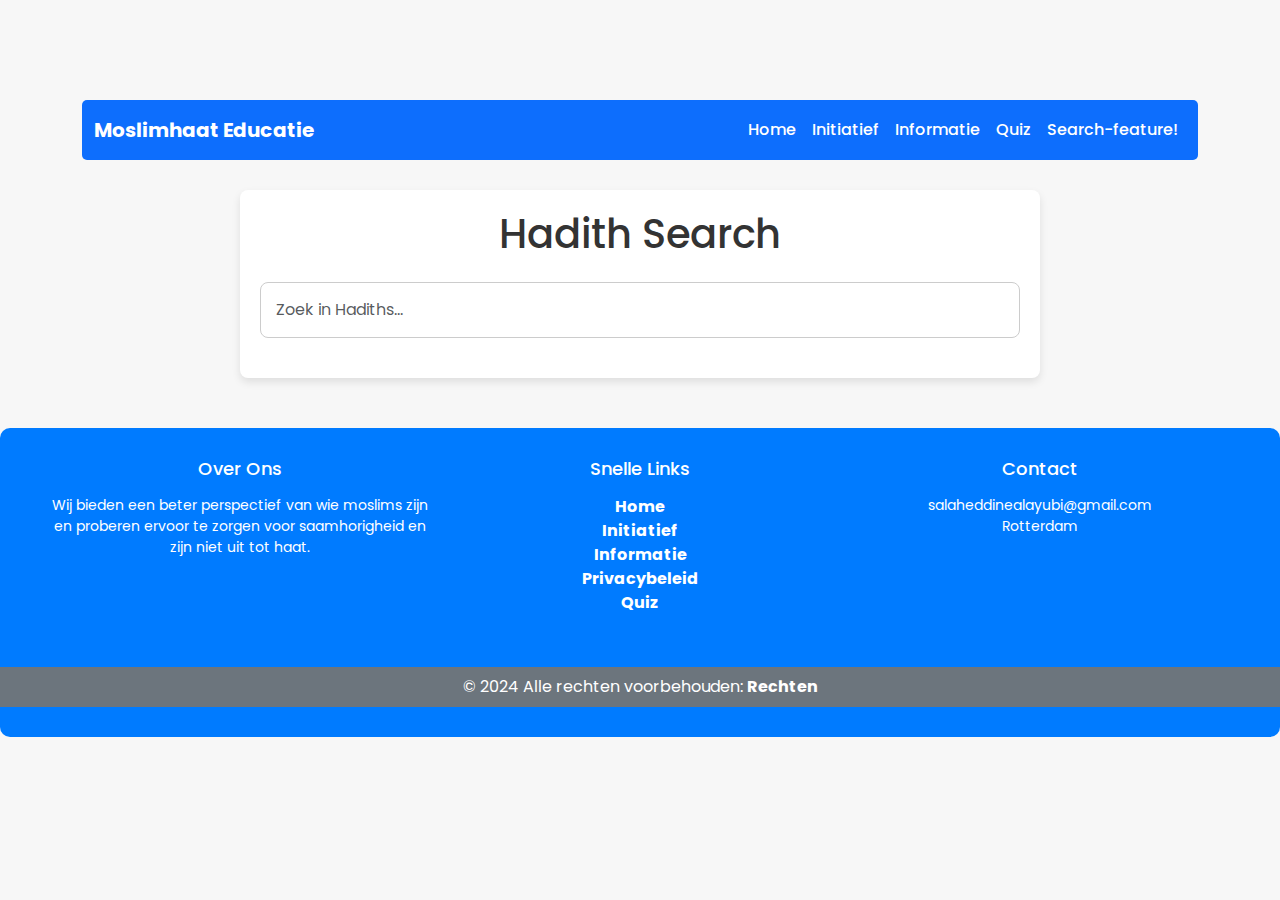
<file: search.html>
<!DOCTYPE html>
<html lang="en">

<head>
    <meta charset="UTF-8">
    <meta name="viewport" content="width=device-width, initial-scale=1.0">
    <title>Hadith Search</title>

    <!-- Bootstrap 5 CSS -->
    <link href="https://cdn.jsdelivr.net/npm/bootstrap@5.3.0-alpha1/dist/css/bootstrap.min.css" rel="stylesheet">

    <!-- Google Fonts -->
    <link href="https://fonts.googleapis.com/css2?family=Poppins:wght@300;400;600&display=swap" rel="stylesheet">

    <link rel="stylesheet" href="style.css">

    <style>
        .highlight {
            background-color: yellow;
            font-weight: bold;
        }

        body {
            font-family: 'Poppins', sans-serif;
            background-color: #f7f7f7;
            color: #333;
            padding-top: 50px;
        }

        .header-section12 {
            background-color: #f8f9fa;
            padding: 30px;
            border-radius: 10px;
            margin-bottom: 20px;
        }

        .navbar {
            background-color: #007bff;
        }

        .navbar-brand {
            font-weight: bold;
        }

        .navbar-nav .nav-link {
            font-weight: 500;
        }

        .search-container {
            max-width: 800px;
            margin: 0 auto 30px;
            padding: 20px;
            background-color: #ffffff;
            border-radius: 8px;
            box-shadow: 0 4px 8px rgba(0, 0, 0, 0.1);
        }

        #searchInput {
            width: 100%;
            padding: 15px;
            font-size: 16px;
            border-radius: 8px;
            border: 1px solid #ccc;
            margin-bottom: 20px;
            transition: border-color 0.3s ease;
        }

        #searchInput:focus {
            border-color: #007bff;
            outline: none;
        }

        .card {
            background-color: #fff;
            border-radius: 8px;
            box-shadow: 0 2px 5px rgba(0, 0, 0, 0.1);
            margin-bottom: 20px;
            padding: 20px;
            transition: transform 0.3s ease, box-shadow 0.3s ease;
        }

        .card:hover {
            transform: translateY(-5px);
            box-shadow: 0 4px 10px rgba(0, 0, 0, 0.1);
        }

        .card-title {
            font-size: 18px;
            font-weight: 600;
            color: #007bff;
        }

        .card-body p {
            font-size: 16px;
            line-height: 1.6;
        }

        .card-body p strong {
            color: #007bff;
        }

        .footer {
            background-color: #007bff;
            color: white;
            padding: 30px 0;
            text-align: center;
        }

        .footer a {
            color: white;
            text-decoration: none;
            font-weight: bold;
        }

        .footer a:hover {
            text-decoration: underline;
        }

        .footer .container {
            max-width: 1200px;
            margin: 0 auto;
        }

        .footer .col-lg-4 {
            margin-bottom: 20px;
        }

        .footer .col-lg-4 h5 {
            font-size: 18px;
            margin-bottom: 15px;
        }

        .footer .col-lg-4 p {
            font-size: 14px;
        }
    </style>
</head>

<body>

    <!-- Navigation Bar -->
    <header class="container">
        <nav class="nav-bar navbar navbar-expand-lg navbar-dark bg-primary">
            <div class="container-fluid">
                <a class="navbar-brand" href="#">Moslimhaat Educatie</a>
                <button class="navbar-toggler" type="button" data-bs-toggle="collapse" data-bs-target="#navbarNav">
                    <span class="navbar-toggler-icon"></span>
                </button>
                <div class="collapse navbar-collapse" id="navbarNav">
                    <ul class="navbar-nav ms-auto">
                        <li class="nav-item">
                            <a class="nav-link" href="index.html">Home</a>
                        </li>
                        <li class="nav-item">
                            <a class="nav-link" href="initiatief.html">Initiatief</a>
                        </li>
                        <li class="nav-item">
                            <a class="nav-link" href="informatie.html">Informatie</a>
                        </li>
                        <li class="nav-item">
                            <a class="nav-link" href="quiz.html">Quiz</a>
                        </li>
                        <li class="nav-item">
                            <a class="nav-link" href="search.html">Search-feature!</a>
                        </li>
                    </ul>
                </div>
            </div>
        </nav>
    </header>

    <main>
        <!-- Search Section -->
        <div class="search-container mt-4">
            <h1 class="text-center mb-4">Hadith Search</h1>
            <input type="text" id="searchInput" placeholder="Zoek in Hadiths..." class="form-control">
            <div id="searchResults"></div>
        </div>
    </main>

    <!-- Footer -->
    <footer class="footer">
        <div class="container">
            <div class="row">
                <!-- Over Ons -->
                <div class="col-lg-4">
                    <h5>Over Ons</h5>
                    <p>Wij bieden een beter perspectief van wie moslims zijn en proberen ervoor te zorgen voor
                        saamhorigheid en zijn niet uit tot haat.</p>
                </div>

                <!-- Snelle Links -->
                <div class="col-lg-4">
                    <h5>Snelle Links</h5>
                    <ul class="list-unstyled">
                        <li><a href="index.html">Home</a></li>
                        <li><a href="initiatief.html">Initiatief</a></li>
                        <li><a href="informatie.html">Informatie</a></li>
                        <li><a href="privacy.html">Privacybeleid</a></li>
                        <li><a href="quiz.html">Quiz</a></li>
                    </ul>
                </div>

                <!-- Contact -->
                <div class="col-lg-4">
                    <h5>Contact</h5>
                    <p>
                        <i class="fas fa-envelope"></i> salaheddinealayubi@gmail.com<br>
                        <i class="fas fa-map-marker-alt"></i> Rotterdam
                    </p>
                </div>
            </div>
        </div>
        <div class="bg-secondary py-2 mt-3">
            <p class="mb-0">&copy; 2024 Alle rechten voorbehouden: <a href="rechten.html">Rechten</a></p>
        </div>
    </footer>

    <script src="script.js"></script>
    <script src="https://cdn.jsdelivr.net/npm/bootstrap@5.3.0-alpha1/dist/js/bootstrap.bundle.min.js"></script>
</body>

</html>
</file>
<file: style.css>
body {
    font-family: 'Poppins', sans-serif;
    background-color: #f0f2f5;
}

.container {
    margin-top: 50px;
}

.header-section {
    background-color: #007bff;
    color: white;
    padding: 40px 0;
    border-radius: 10px;
    margin-bottom: 30px;
    box-shadow: 0 4px 8px rgba(0, 0, 0, 0.1);
}

.header-section h1 {
    font-size: 3rem;
    font-weight: 600;
}

.header-section p {
    font-size: 1.2rem;
    font-weight: 300;
}

.nav-bar {
    background-color: #343a40;
    padding: 10px 0;
    border-radius: 5px;
    margin-bottom: 30px;
}

.nav-link {
    color: white;
    font-weight: 500;
}

.nav-link:hover {
    color: #000000;
}

.info-section {
    margin-top: 40px;
}

.info-section h2 {
    color: #007bff;
    margin-bottom: 20px;
}

.info-card {
    border: none;
    background-color: #ffffff;
    box-shadow: 0 4px 8px rgba(0, 0, 0, 0.1);
    border-radius: 10px;
    margin-bottom: 20px;
}

.btn-primary {
    background-color: #007bff;
    border: none;
}

.btn-primary:hover {
    background-color: #0056b3;
}

.footer {
    text-align: center;
    padding: 20px;
    background-color: #343a40;
    color: white;
    margin-top: 50px;
    border-radius: 10px;
}

.alert {
    font-weight: bold;
}

.quiz-question {
    margin-top: 20px;
}

.img-fluid {
    max-width: 30%;
    height: auto;
    display: flex;
    justify-content: center;
    align-content: center;
    align-items: center;
}

.card-body img {
    border-radius: 10px;
    width: 100%;
}

.result-message {
    font-size: 1.2rem;
    margin-top: 20px;
}

.social-share {
    margin-top: 30px;
    text-align: center;
}

.social-share a {
    margin: 0 10px;
    font-size: 1.5rem;
    color: #007bff;
}

.social-share a:hover {
    color: #0056b3;
}

.quiz-container {
    margin-top: 50px;
    background-color: #fff;
    padding: 20px;
    border-radius: 10px;
    box-shadow: 0 4px 8px rgba(0, 0, 0, 0.1);
}

.question {
    font-size: 1.2rem;
    font-weight: 600;
}

.answer-options {
    margin-top: 20px;
}

.result-message {
    font-size: 1.5rem;
    font-weight: 600;
    color: green;
}

.btn-primary {
    background-color: #007bff;
    border: none;
}

.btn-primary:hover {
    background-color: #0056b3;
}


.info0-card {
    margin-bottom: 20px;
    border: 1px solid #ddd;
    border-radius: 10px;
    padding: 15px;
    background-color: #ffffff;
}

.info0-card h3 {
    color: #007bff;
}

/* CSS voor fade-in effect */
.fade-in {
    animation: fadeIn 1s ease-in-out;
}

@keyframes fadeIn {
    from {
        opacity: 0;
    }
    to {
        opacity: 1;
    }
}

.header-section{
    overflow: hidden;
}
</file>
